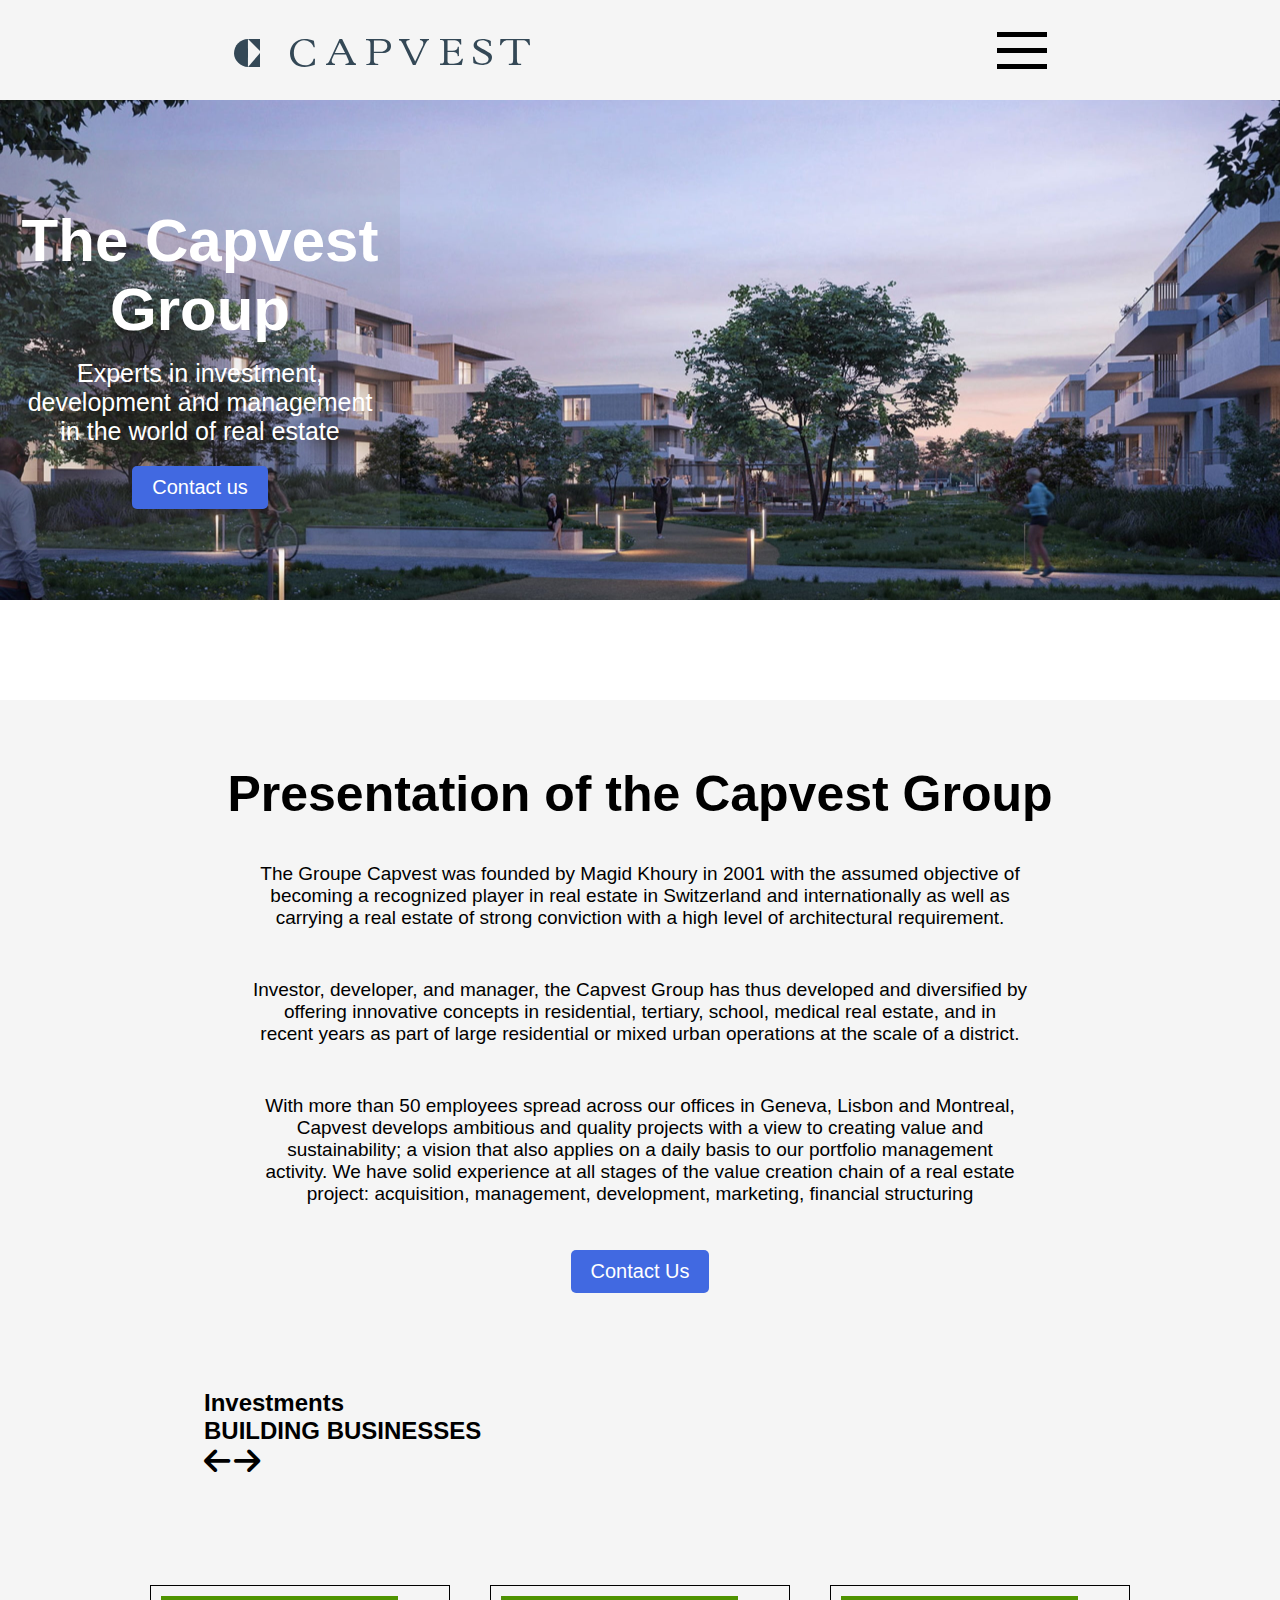
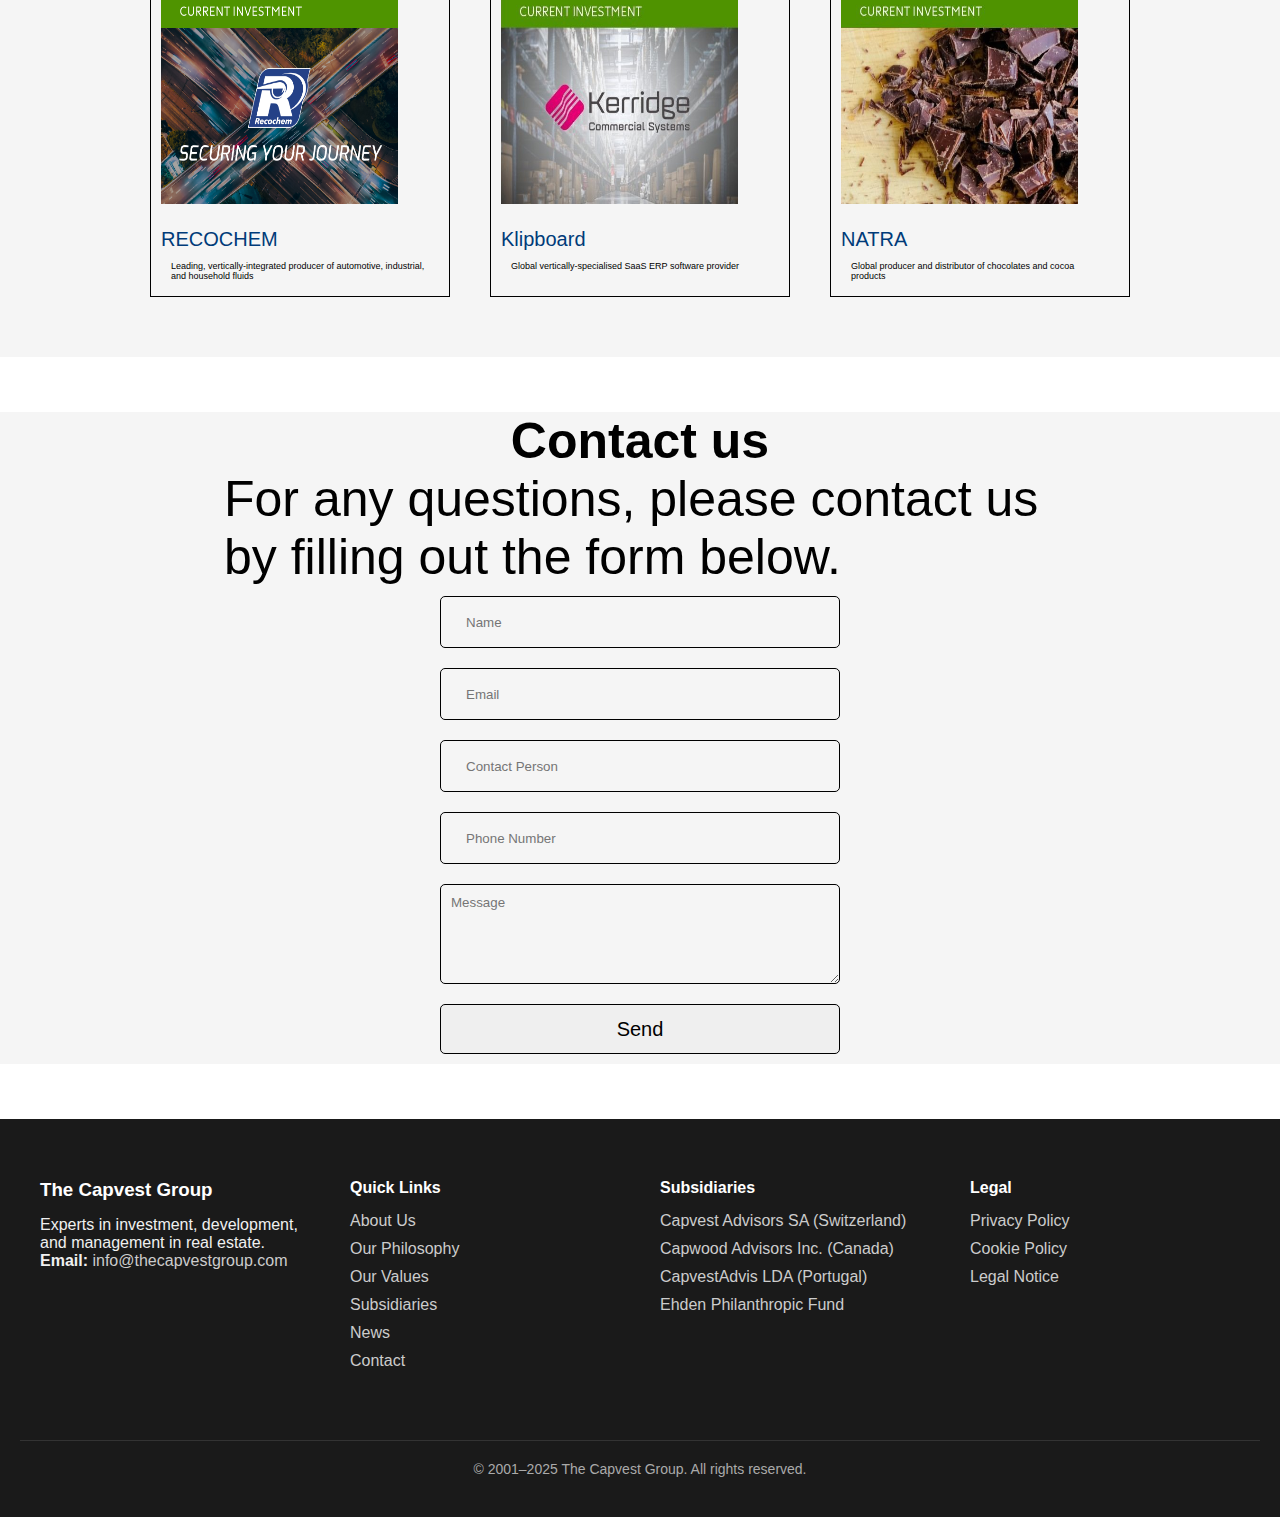
<file: Dhruv Capvest website/index.html>
<!DOCTYPE html>
<html lang="en">
<head>
    <meta charset="UTF-8">
    <meta name="viewport" content="width=device-width, initial-scale=1.0">
    <title>Capvest the corprate site </title>
    <link rel="stylesheet" href="https://cdnjs.cloudflare.com/ajax/libs/font-awesome/6.7.2/css/all.min.css" integrity="sha512-Evv84Mr4kqVGRNSgIGL/F/aIDqQb7xQ2vcrdIwxfjThSH8CSR7PBEakCr51Ck+w+/U6swU2Im1vVX0SVk9ABhg==" crossorigin="anonymous" referrerpolicy="no-referrer" />
    
    <link rel="stylesheet" href="css/style.css">
</head>
<body>
    <header>
        <!-- desktop header start here -->
        <nav>
            <div class="container">
                <ul>
                    <div class="cap">
                 
                        <li><a href="#"><img src="assets/images/cv_footer_logo.svg" alt=""></a></li>
                  
                    </div>
                    
                    <div class="vest">
                    
                         <li><a href="#">The Capvest Group</a></li>
                         <li><a href="#">The subsidaries of the Group</a></li>
                         <li><a href="#">News</a></li>
                         <li><a href="#">Contact</a></li>
                         <li><a href="#"> Farnsica </a></li>
                 
                     </div>
                </ul>
             
            </div>
            
        </nav>
        <!-- desktop header end here -->
        <!-- mobile header start here -->
         <nav>

            <div class="sec-header">

                <div class="mob">
    
                    <ul>
    
                        <div class="innermob">
                            <li><a href="#"><img src="assets/images/cv_footer_logo.svg" alt=""></a></li>
                        </div>
    
                        <div class="inner-mob">
    
                             <div class="line">
                               
                             </div>
    
    
                        </div>
    
                    </ul>
    
                </div>
         </nav>
        <!-- mobile header end here -->
    </header>



    <main>
            <section class="container-banner">
                
                <div class="banner-content">

                    <div class="banner-text">
                        <h1> The Capvest Group</h1>
                        <p>Experts in investment, <br>development and management in the world of real estate</p>

                        <a href="#">Contact us</a>
                        
                    </div>
                </div>

            </section>

            <section class="animation">

                <div class="ani">
                    <div class="mation">
                        <h2 class="A">Invest</h2>
                        <h2 class="B">For</h2>
                        <h2 class="C">Better</h2>
                        <h2 class="D">Future</h2>
                    </div>
                </div>



            </section>


            <section class="presenting-group">
                <div class="group">
                    <div class="inner-group">
                        <h2>Presentation of the Capvest Group</h2>
                        <p>The Groupe Capvest was founded by Magid Khoury in 2001 with the assumed objective of <br> becoming a recognized player in real estate in Switzerland and internationally as well as <br> carrying a real estate of strong conviction with a high level of architectural requirement.</p>

                      

                        <p>Investor, developer, and manager, the Capvest Group has thus developed and diversified by <br> offering innovative concepts in  residential, tertiary, school, medical real estate, and in <br> recent years as part of large residential or mixed urban operations at the scale of a district.</p>

                        <p>With more than 50 employees spread across our offices in Geneva, Lisbon and Montreal,<br> Capvest develops ambitious and quality projects with a view to creating value and <br> sustainability; a vision that also applies on a daily basis to our portfolio management <br> activity. We have solid experience at all stages of the value creation chain of a real estate <br> project: acquisition, management, development, marketing, financial structuring</p>
                        <a href="#">Contact Us</a>
                        
                       
                    </div>

                  
                </div>

            </section>

            <section class="plans">

                <div class="invest">
                    <div class="inner-invest">
                        <div class="deep-invest">
                            <h2>
                                Investments <br>
                                BUILDING BUSINESSES
                            </h2>
                            <ul>
                                <a href="#"><i class="fa-solid fa-arrow-left"></i></a>
                                <a href="#"><i class="fa-solid fa-arrow-right"></i></a>
                            </ul>
                            
                           
                        </div>
                        
                       
                 

                    </div>

                    <div class="invest-box">
                        <div class="copy-first-box">
					
                            <div class="copy-second-inner-box">
                            
                                <div class="copy-third-inner-box">
                                    
                                    <div class="copy-boxes">
                                    
                                        <img src="assets/images/Recochem+-+Current.png"/>
                                        
                                        
                                        <ul>
                                            <li><a href="#">RECOCHEM </a></li>
                                       
                                        </ul>
                                        <p>Leading, vertically-integrated producer of automotive, industrial, and household fluids</p>
                                    </div>
                                    
                                    
                                    
                                    <div class="copy-boxes">
                                    
                                        <img src="assets/images/Kerridge+-+Current.jpg"/>
                                      
                                        <ul>
                                            <li><a href="#">Klipboard</a></li>
                                         
                                          
                                        </ul>
            
                                        <p>Global vertically-specialised SaaS ERP software provider</p>
                                    
                                    </div>
                                    
                                    
                                    
                                    <div class="copy-boxes">
                                    
                                        <img src="assets/images/Natra.jpg"/>
                                        
                                        <ul>
                                            <li><a href="#">NATRA</a></li>
                                            
                                        </ul>
                                        <p>Global producer and distributor of chocolates and cocoa products</p>
                                        


                                    </div>



                            
                        </div>
                    </div>

                </div>
            </section>
            <section class="sub">
                <div class="sub-content"></div>
            </section>
            <section class="contact">
                 <div class="contact-box">
                    <div class="contact-content">
                        <h2>Contact us</h2>
                        <p>For any questions, please contact us by filling out the form below.</p>

                        <div class="form">
                           
                                <input type="text" placeholder="Name" required>
                                <input type="email" placeholder="Email" required>
                                <input type="Text" placeholder="Contact Person" required>
                                <input type="text" placeholder="Phone Number" required>
                                <textarea name="" id="" cols="30" rows="10" placeholder="Message"></textarea>
                                <button type="submit">Send</button>
                            
                        </div>
                       
                    </div>
                 </div>
            </section>
    </main>


    <footer class="footer">
        <div class="footer-container">
          <div class="footer-column">
                    <h3>The Capvest Group</h3>
                    <p>Experts in investment, development, and management in real estate.</p>
                    <p><strong>Email:</strong> <a href="">info@thecapvestgroup.com</a></p>
          </div>
      
          <div class="footer-column">
            <h4>Quick Links</h4>
                <ul>
                    <li><a href="#about">About Us</a></li>
                    <li><a href="#philosophy">Our Philosophy</a></li>
                    <li><a href="#values">Our Values</a></li>
                    <li><a href="#subsidiaries">Subsidiaries</a></li>
                    <li><a href="#news">News</a></li>
                    <li><a href="#contact">Contact</a></li>
                </ul>
          </div>
      
          <div class="footer-column">
            <h4>Subsidiaries</h4>
                <ul>
                    <li><a href="#capvest-advisors">Capvest Advisors SA (Switzerland)</a></li>
                    <li><a href="#capwood-advisors">Capwood Advisors Inc. (Canada)</a></li>
                    <li><a href="#capvestadvis-lda">CapvestAdvis LDA (Portugal)</a></li>
                    <li><a href="#ehden-fund">Ehden Philanthropic Fund</a></li>
                </ul>
          </div>
      
            <div class="footer-column">
                <h4>Legal</h4>
                    <ul>
                        <li><a href="#privacy-policy">Privacy Policy</a></li>
                        <li><a href="#cookie-policy">Cookie Policy</a></li>
                        <li><a href="#legal-notice">Legal Notice</a></li>
                    </ul>
                </div>
         </div>
      
             <div class="footer-bottom">
          <p>© 2001–2025 The Capvest Group. All rights reserved.</p>
               </div>
      </footer>
</body>
</html>
</file>
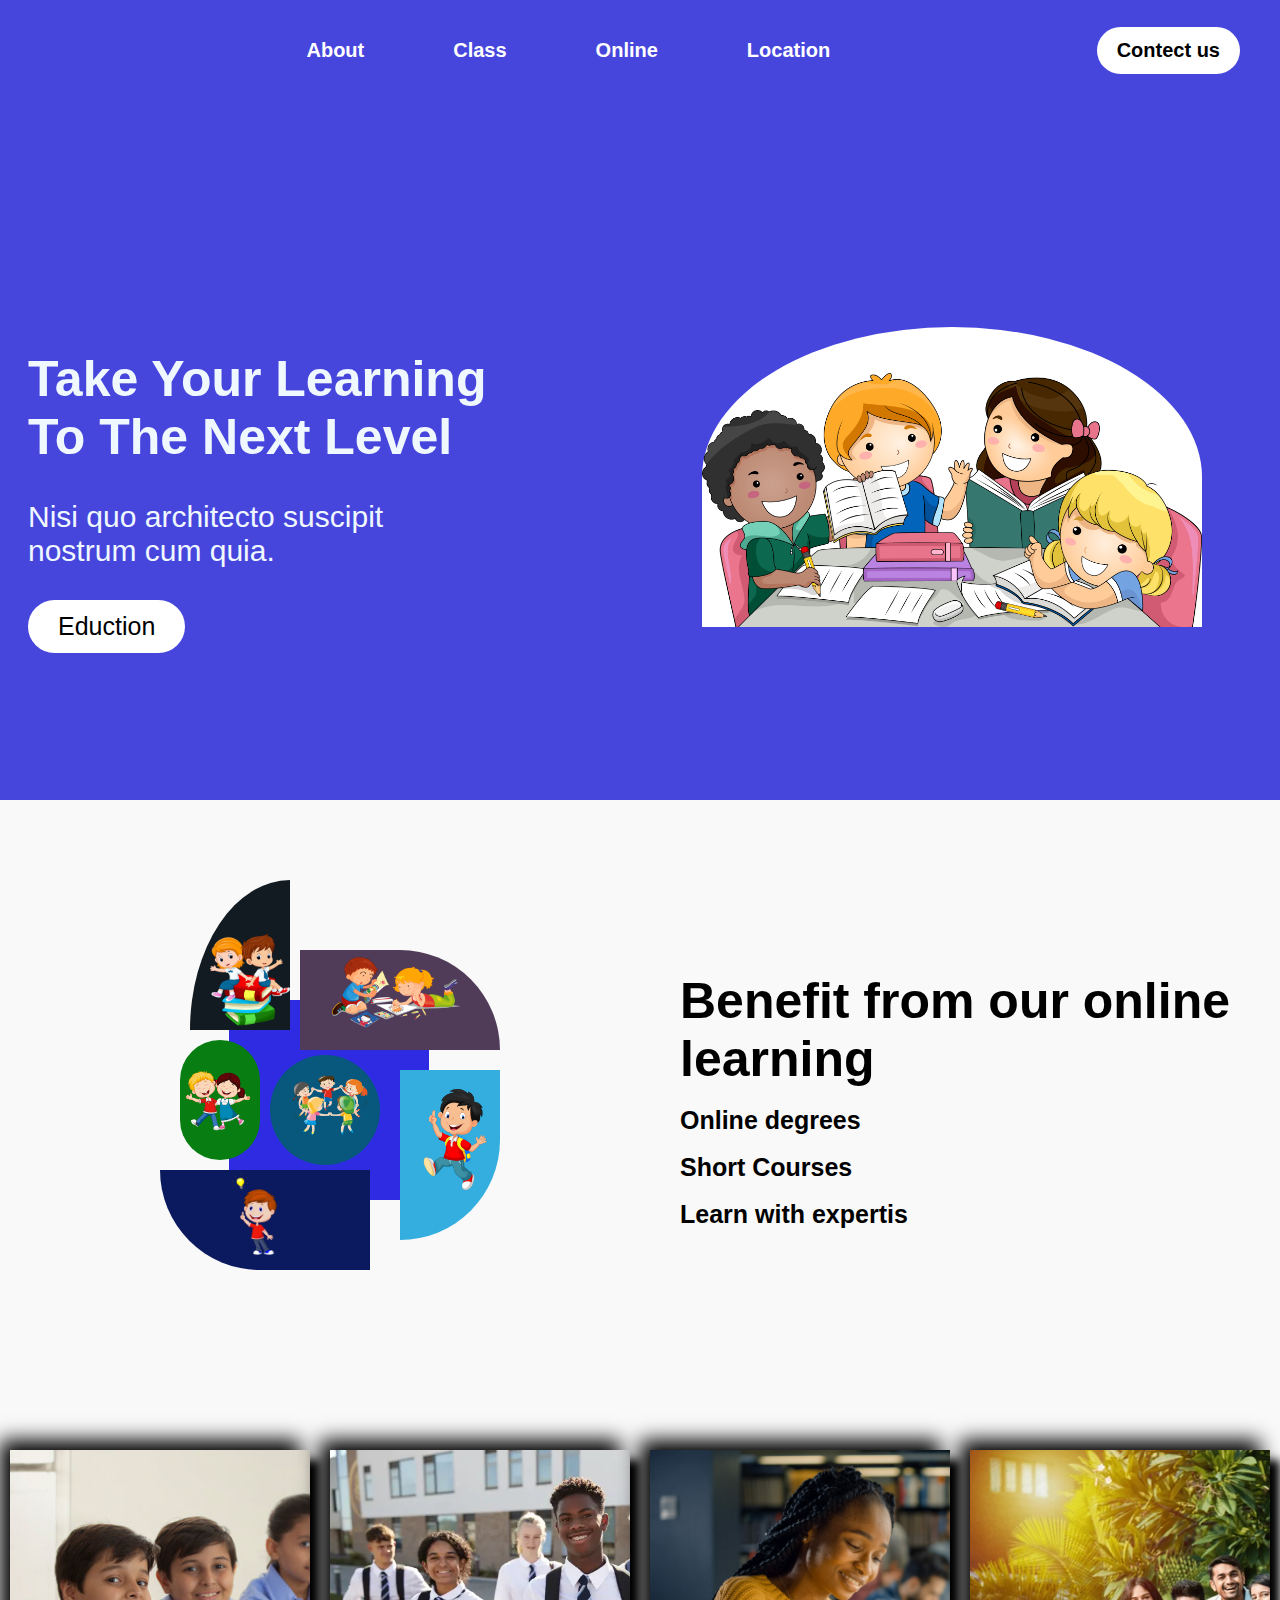
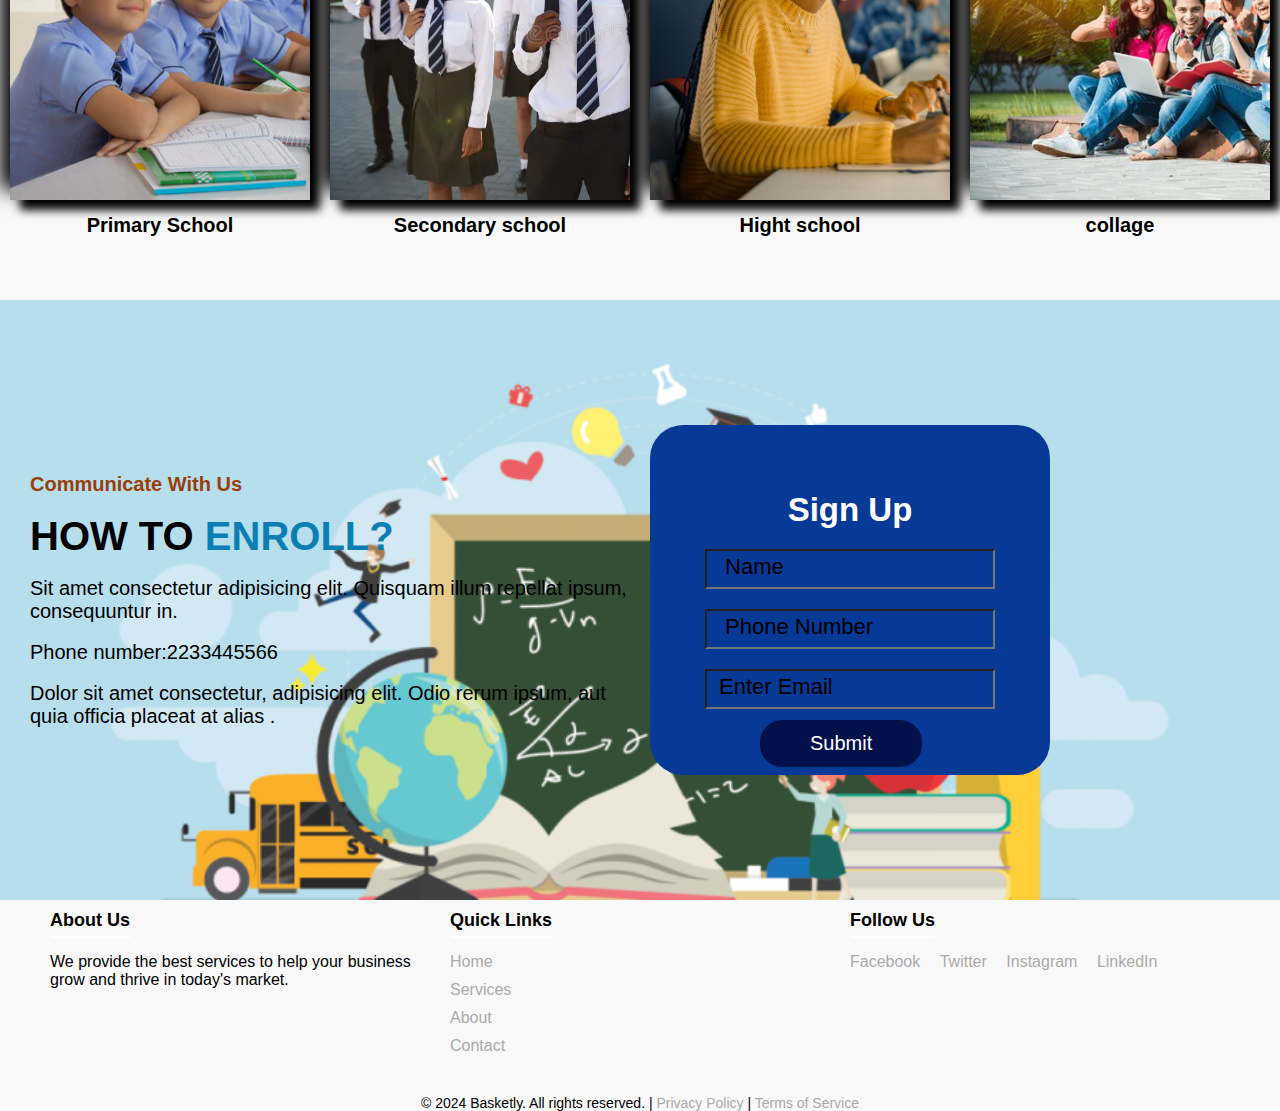
<file: eduction.com/index.html>
<!DOCTYPE html>
<html lang="en">
<head>
    <meta charset="UTF-8">
    <meta name="viewport" content="width=device-width, initial-scale=1.0">
    <title>Document</title>
    <link rel="stylesheet" href="style.css">
    <link rel="stylesheet" href="https://cdnjs.cloudflare.com/ajax/libs/font-awesome/6.6.0/css/all.min.css" integrity="sha512-Kc323vGBEqzTmouAECnVceyQqyqdsSiqLQISBL29aUW4U/M7pSPA/gEUZQqv1cwx4OnYxTxve5UMg5GT6L4JJg==" crossorigin="anonymous" referrerpolicy="no-referrer" />
</head>
<body>

    <div class="main">
        <header>
            <nav>

                <div class="name">
                    <i class="fa-solid fa-book-open-reader"></i>
                </div>
                <div class="name">
                    <ul>
                        <li><a href="#">About</a></li>
                        <li><a href="#">Class</a></li>
                        <li><a href="#">Online</a></li>
                        <li><a href="#">Location</a></li>
                        
                    </ul>
                </div>
                <div class="name">
                    <a class="kk" href="#">Contect us</a>
                </div>

            </nav>
        </header>

        <div class="clo">
            <div class="col">

                <h2>Take Your Learning <br>
                To The Next Level</h2>
                <p> Nisi quo architecto suscipit
                    <br> nostrum cum quia.</p>
                    <a href="">Eduction</a>

            </div>
            <div class="col1">
                
                <img src="pic.png" alt="">
                <div class="col2"></div>
            </div>

        </div>

    </div>

    <main>
        <section>
            <div class="poster">
                <div class="poster1">
                    <div class="div">
                        <div class="card">
                            <div class="card1">
                                <img src="img1.png" alt="">
                                
                            </div>
                            <div class="card2">
                                <img src="img6.png" alt="">
                            </div>
                            <div class="card3">
                                <img src="img2.png" alt="">
                            </div>
                            <div class="card4">
                                <img src="img5.png" alt="">
                            </div>
                            <div class="card5">
                                <img src="img8.png" alt="">
                            </div>
                            <div class="card6">
                                <img src="img4.png" alt="">
                            </div>
                        </div>

                    </div>
                    <div class="div1">
                        <h2>Benefit from our online <br>
                        learning</h2>
                        <br>
                        <h3><i class="fa-solid fa-book-open-reader"></i>Online degrees</h3>
                        <br>
                        <h3><i class="fa-solid fa-book-open-reader"></i>Short Courses</h3>
                        <br>
                        <h3><i class="fa-solid fa-book-open-reader"></i>Learn with expertis</h3>
                    </div>

                </div>
            </div>
        </section>
        <section>
            <div class="kk">
                <div class="kk1">
                    <div class="kk2">
                        <div class="kk3"></div>
                        <div class="kk4">
                            Primary School
                        </div>
                    </div>
                    <div class="kk2">
                        <div class="kk8"></div>
                        <div class="kk5">
                            Secondary school
                        </div>
                    </div>
                    <div class="kk2">
                        <div class="kk9"></div>
                        <div class="kk6">
                            Hight school 
                         
                        </div>
                    </div>
                    <div class="kk2">
                        <div class="kk11"></div>
                        <div class="kk7">
                            collage

                        </div>
                    </div>

                </div>
            </div>
        </section>

      
               
    </main>

    <footer>
        
            <div class="class">

                <div class="class1">

                    <div class="room">
                        <h3>Communicate With Us</h3>
                        <br>
                        <h2>HOW TO <span>ENROLL?</span></h2>
                        <br>
                        <p>  Sit amet consectetur adipisicing elit.
                             Quisquam illum repellat ipsum,
                               consequuntur in.</p>
                             <br>
                             <p>Phone number:2233445566</p>
                             <br>
                             <p>Dolor sit amet consectetur, adipisicing elit.
                                 Odio rerum ipsum, aut quia officia placeat at alias 
                                .</p>
                    </div>
                    <div class="room1">
                        <div class="room2">
                            <h2>Sign Up</h2>
                        <input type="text" placeholder=" Name">
                        <input type="text" placeholder=" Phone Number">
                        <input type="text" placeholder="Enter Email">
                        <a href="">Submit</a>

                        </div>
                        
                    </div>

                </div>

            </div>
            <div class="container">
                <div class="footer-columns">
                    <div class="footer-column">
                        <h4>About Us</h4>
                        <p>We provide the best services to help your business grow and thrive in today's market.</p>
                    </div>
                    <div class="footer-column">
                        <h4>Quick Links</h4>
                        <ul>
                            <li><a href="#">Home</a></li>
                            <li><a href="#">Services</a></li>
                            <li><a href="#">About</a></li>
                            <li><a href="#">Contact</a></li>
                        </ul>
                    </div>
                    <div class="footer-column">
                        <h4>Follow Us</h4>
                        <ul class="social-links">
                            <li><a href="#">Facebook</a></li>
                            <li><a href="#">Twitter</a></li>
                            <li><a href="#">Instagram</a></li>
                            <li><a href="#">LinkedIn</a></li>
                        </ul>
                    </div>
                </div>
                <div class="footer-bottom">
                    <p>© 2024 Basketly. All rights reserved. | <a href="#">Privacy Policy</a> | <a href="#">Terms of Service</a></p>
                </div>
            </div>
        
    </footer>
    
</body>
</html>
</file>
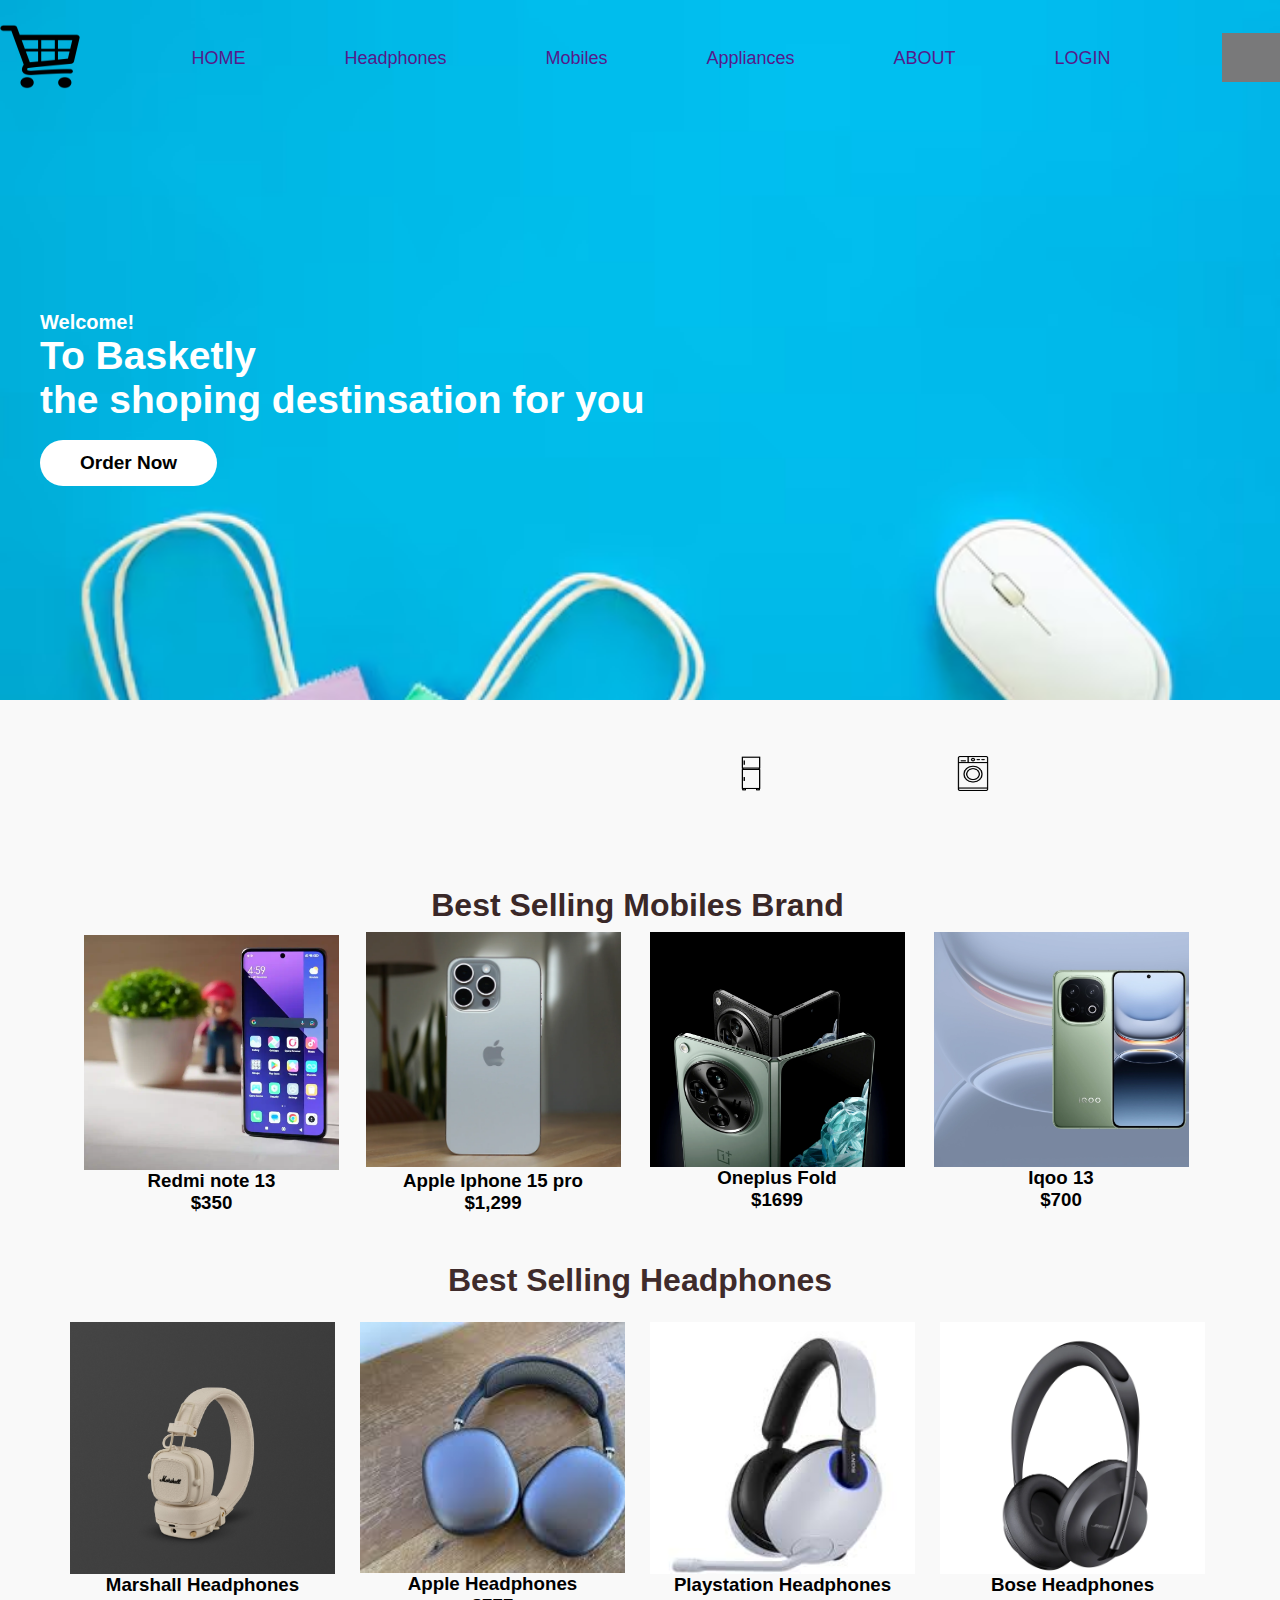
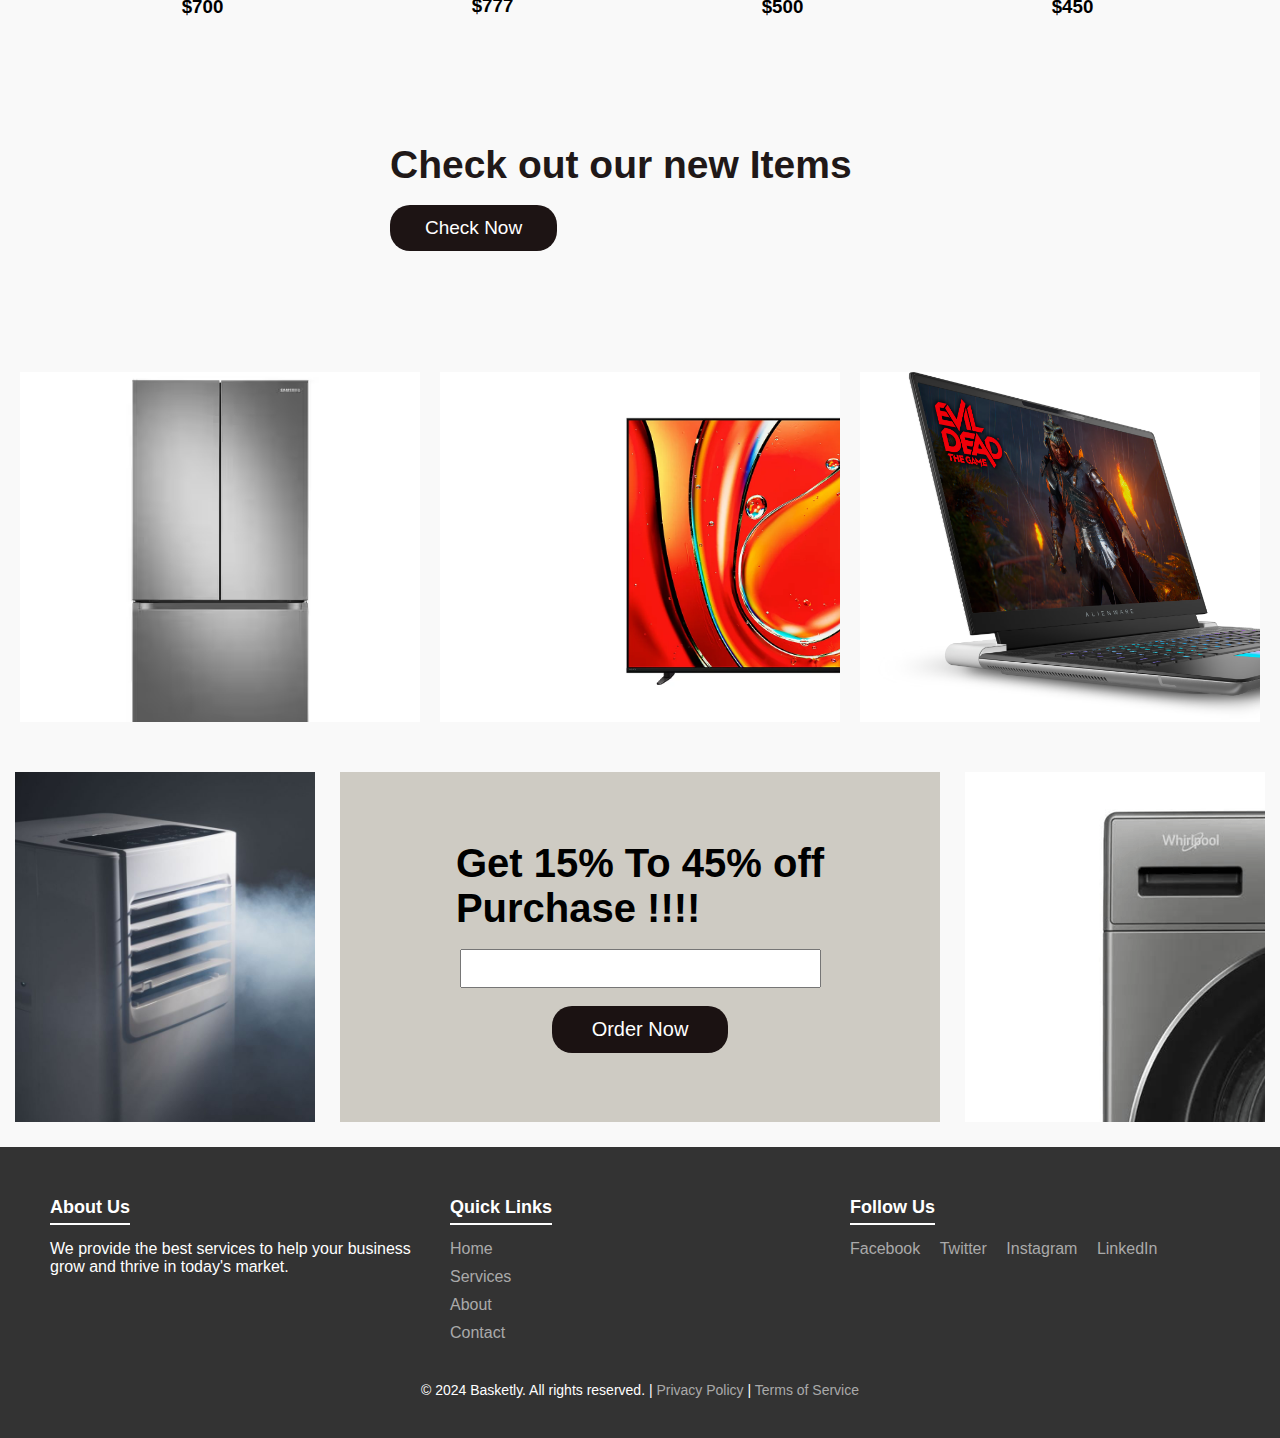
<file: Basketly/intex.html>
<!DOCTYPE html>
<html lang="en">

<head>
    <meta charset="UTF-8">
    <meta name="viewport" content="width=device-width, initial-scale=1.0">
    <title>Document</title>
    <link rel="stylesheet" href="style.css">
    <link rel="stylesheet" href="https://cdnjs.cloudflare.com/ajax/libs/font-awesome/6.6.0/css/all.min.css"
        integrity="sha512-Kc323vGBEqzTmouAECnVceyQqyqdsSiqLQISBL29aUW4U/M7pSPA/gEUZQqv1cwx4OnYxTxve5UMg5GT6L4JJg=="
        crossorigin="anonymous" referrerpolicy="no-referrer" />
</head>

<body>
    <div class="main">
        <header>
            <nav>

                <div class="frist">
                    <img src="basket-cart-icon-27.png" alt="">

                </div>

                <div class="frist">
                    <ul>
                        <li><a href="">HOME</a></li>
                        <li><a href="">Headphones </a></li>
                        <li><a href="">Mobiles</a></li>
                        <li><a href="">Appliances</a></li>
                        <li><a href="">ABOUT</a></li>
                        <li><a href="">LOGIN</a></li>
                    </ul>
                </div>

                <div class="frist">
                    <i class="fa-solid fa-magnifying-glass"></i>

                </div>

            </nav>
        </header>
        <div class="col">
            <div class="cola">
                <h3>Welcome!</h3>
                <h2>To Basketly<br>the shoping destinsation for you </h2>
                <br>
                <a href="#">Order Now</a>


            </div>
        </div>
    </div>

    <main>
        <section>
            <div class="contaner">
                <div class="contraner1">
                    <div class="col">
                        <i class="fa-solid fa-mobile-screen-button"></i>
                    </div>
                    <div class="col">
                       <i class="fa-solid fa-headphones-simple"></i>
                    </div>
                    <div class="col">
                        <img src="fridge.png" alt="" class="e">
                    </div>
                    <div class="col">
                        <img src="wash.png" alt="" class="f">
                    </div>


                </div>
            </div>
        </section>

        <section>
            <div class="COF">
                <div class="COF1">

                    <div class="cof2">
                        <div class="cof14">
                            <h1>Best Selling Mobiles Brand </h1>

                        </div>

                        <div class="cof4">
                            <div class="col">
                                <div class="l1"></div>
                                <div class="lk1">
                                    <h3>Redmi note 13</h3>
                                    <h3>$350</h3>


                                </div>

                            </div>
                            <div class="col1">
                                <div class="l"></div>
                                <div class="lk">
                                    <h3>Apple Iphone 15 pro</h3>
                                    <h3>$1,299</h3>
                                </div>
                            </div>
                            <div class="col2">
                                <div class="l2"></div>
                                <div class="lk2">
                                    <h3>Oneplus Fold</h3>
                                    <h3>$1699</h3>
                                </div>
                            </div>
                            <div class="col3">
                                <div class="l3"></div>
                                <div class="lk3">
                                    <h3>Iqoo 13 </h3>
                                    <h3>$700</h3>
                                </div>
                            </div>

                        </div>
                    </div>


                    <div class="cof3">

                        <div class="cof15">
                            <h1>Best Selling Headphones</h1>

                        </div>

                        <div class="cof6">
                            <div class="row1">
                                <div class="kk"></div>
                                <div class="ll">
                                    <h3>Marshall Headphones</h3>
                                    <h3>$700</h3>
                                </div>
                            </div>
                            <div class="row2">
                                <div class="kk1"></div>
                                <div class="ll1">
                                    <h3>Apple Headphones</h3>
                                    <h3>$777</h3>
                                </div>
                            </div>
                            <div class="row3">
                                <div class="kk2"></div>
                                <div class="ll2">
                                    <h3>Playstation Headphones</h3>
                                    <h3>$500</h3>
                                </div>
                            </div>
                            <div class="row4">
                                <div class="kk3"></div>
                                <div class="ll3">
                                    <h3>Bose Headphones</h3>
                                    <h3>$450</h3>
                                </div>
                            </div>

                        </div>


                    </div>

                </div>
            </div>
        </section>




        <section>

            <div class="post">
                <div class="post1">
                    
                    <div class="col3">
                        <h2>Check out our new
                            Items</h2>
                        <br>
                        <a href="">Check Now</a>

                    </div>
                    
                </div>
            </div>
        </section>

        <section>
            <div class="uk">
                <div class="class">
                    <div class="class1"></div>
                    <div class="class2"></div>
                    <div class="class3"></div>
                </div>
            </div>
        </section>

        <section>

            <div class="postk">
                <div class="post1k">
                    <div class="col2k">

                    </div>
                    <div class="col3k">
                        <h2>   Get 15% To 45%  off </br> Purchase !!!!</h2>
                        <br>

                        <input type="text" placeholder="">
                        <br>
                        <a href="">Order Now</a>

                    </div>
                    <div class="col4k">

                    </div>
                </div>
            </div>
        </section>
        
        <footer class="footer">
            <div class="container">
                <div class="footer-columns">
                    <div class="footer-column">
                        <h4>About Us</h4>
                        <p>We provide the best services to help your business grow and thrive in today's market.</p>
                    </div>
                    <div class="footer-column">
                        <h4>Quick Links</h4>
                        <ul>
                            <li><a href="#">Home</a></li>
                            <li><a href="#">Services</a></li>
                            <li><a href="#">About</a></li>
                            <li><a href="#">Contact</a></li>
                        </ul>
                    </div>
                    <div class="footer-column">
                        <h4>Follow Us</h4>
                        <ul class="social-links">
                            <li><a href="#">Facebook</a></li>
                            <li><a href="#">Twitter</a></li>
                            <li><a href="#">Instagram</a></li>
                            <li><a href="#">LinkedIn</a></li>
                        </ul>
                    </div>
                </div>
                <div class="footer-bottom">
                    <p>© 2024 Basketly. All rights reserved. | <a href="#">Privacy Policy</a> | <a href="#">Terms of Service</a></p>
                </div>
            </div>
        </footer>
    


    </main>

</body>

</html>
</file>
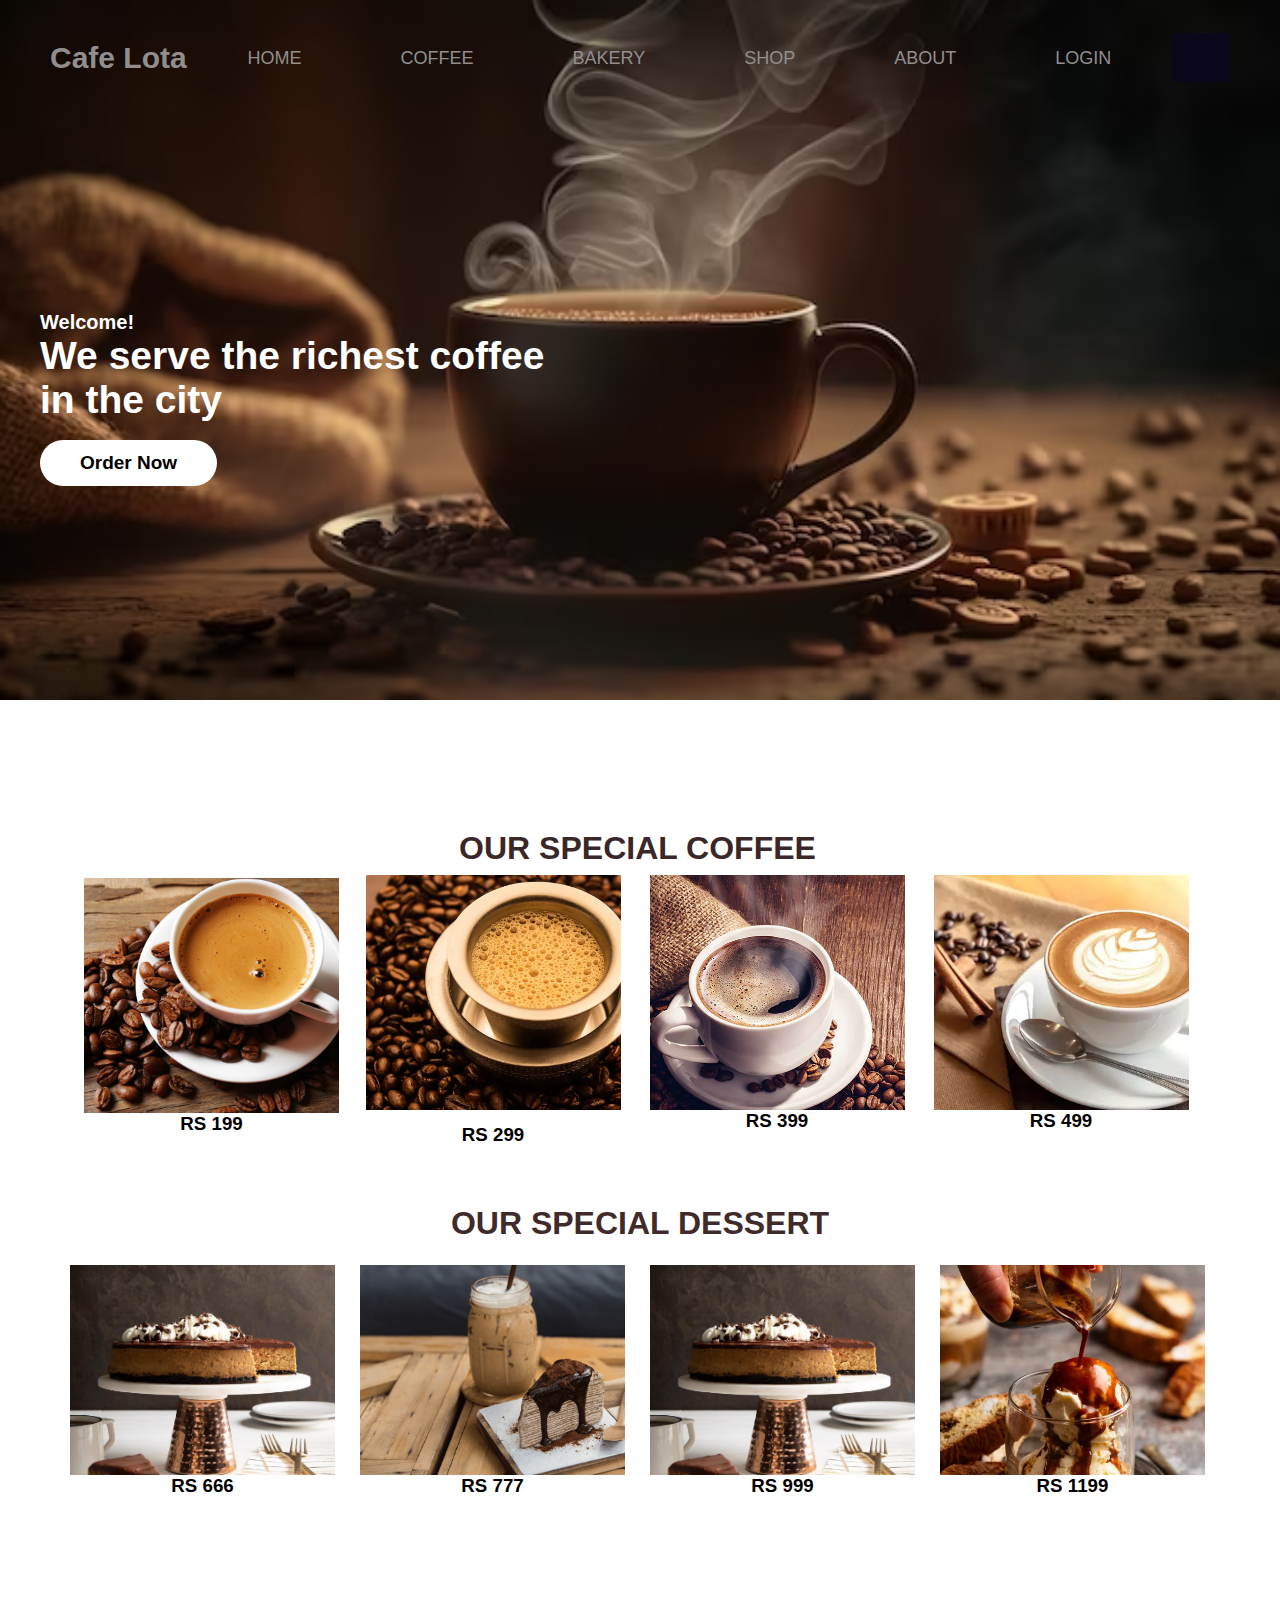
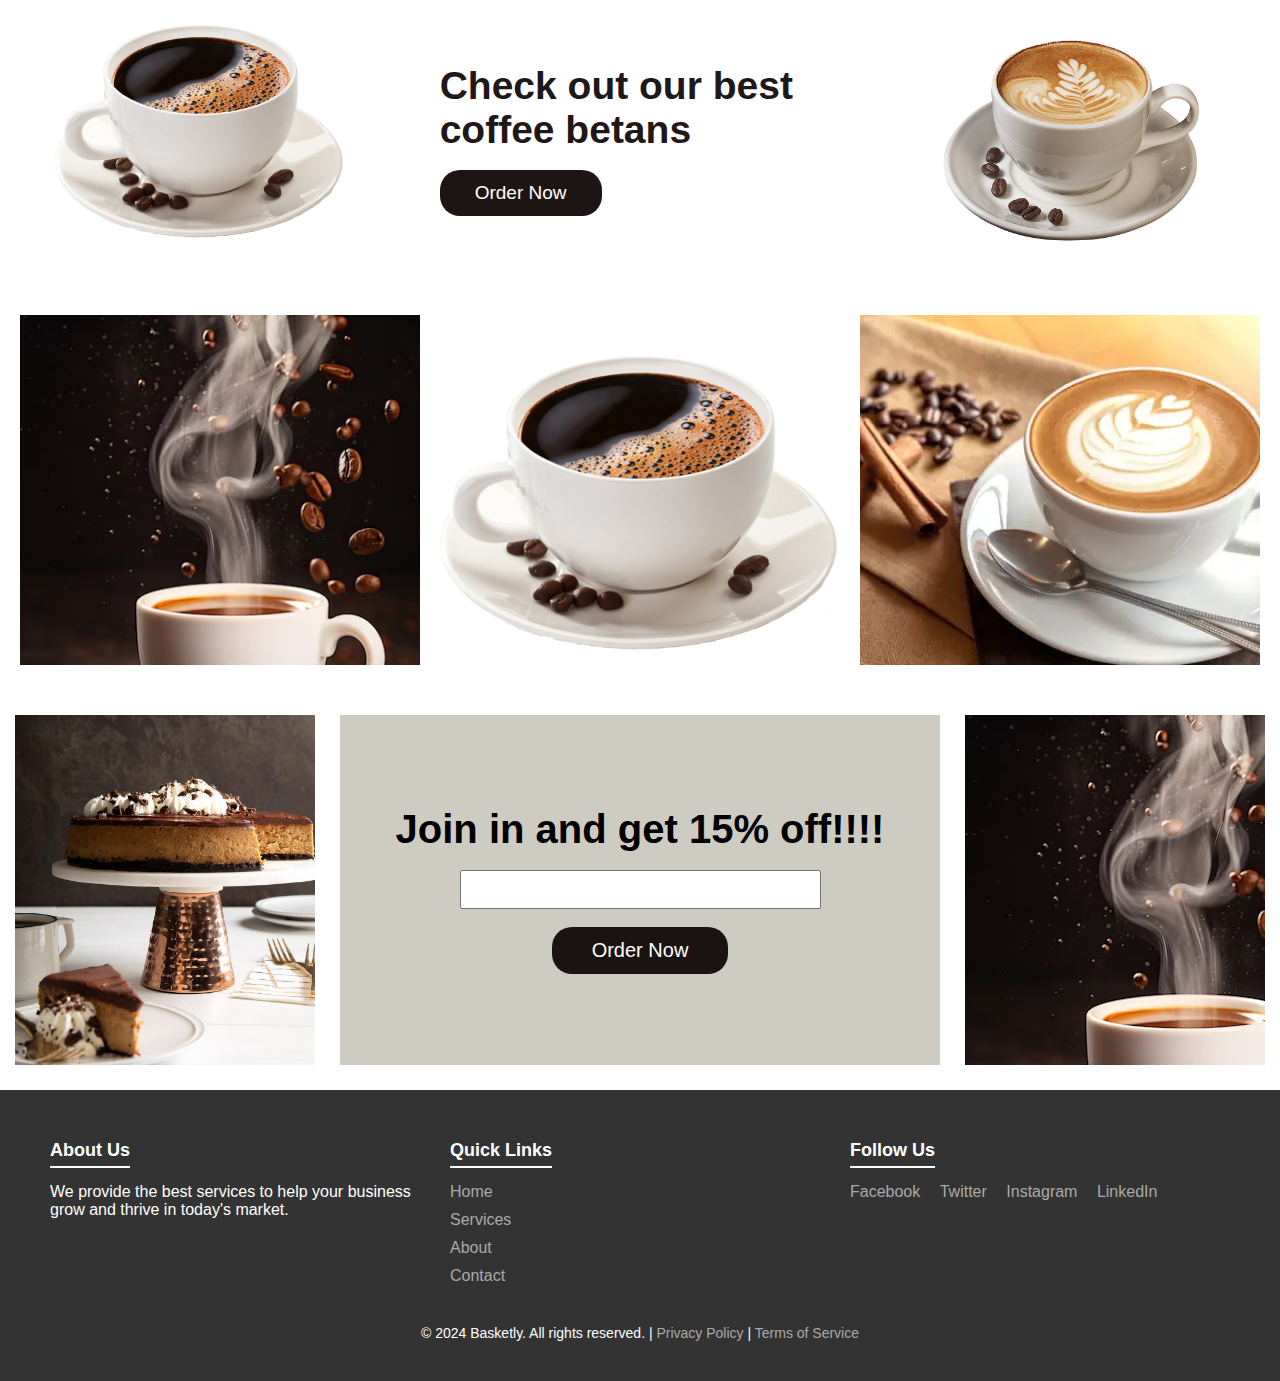
<file: Cafe Lota/intex.html>
<!DOCTYPE html>
<html lang="en">
<head>
    <meta charset="UTF-8">
    <meta name="viewport" content="width=device-width, initial-scale=1.0">
    <title>Document</title>
    <link rel="stylesheet" href="style.css">
    <link rel="stylesheet" href="https://cdnjs.cloudflare.com/ajax/libs/font-awesome/6.6.0/css/all.min.css" integrity="sha512-Kc323vGBEqzTmouAECnVceyQqyqdsSiqLQISBL29aUW4U/M7pSPA/gEUZQqv1cwx4OnYxTxve5UMg5GT6L4JJg==" crossorigin="anonymous" referrerpolicy="no-referrer" />
</head>
<body>
    <div class="main">
        <header>
            <nav>

                <div class="frist">
                    <h2>Cafe Lota</h2>
                </div>

                <div class="frist">
                    <ul>
                        <li><a href="">HOME</a></li>
                        <li><a href="">COFFEE</a></li>
                        <li><a href="">BAKERY</a></li>
                        <li><a href="">SHOP</a></li>
                        <li><a href="">ABOUT</a></li>
                        <li><a href="">LOGIN</a></li>
                    </ul>
                </div>

                <div class="frist">
                    <i class="fa-solid fa-magnifying-glass"></i>
                    
                </div>
                
            </nav>
        </header>
        <div class="col">
            <div class="cola">
                <h3>Welcome!</h3>
                <h2>We serve the richest coffee <br> in the city</h2>
                <br>
                <a href="#">Order Now</a>
                

            </div>
        </div>
    </div>

    <main>
        <section>
            <div class="contaner">
                <div class="contraner1">
                    <div class="col">
                        <i class="fa-solid fa-mug-hot"></i>
                    </div>
                    <div class="col">
                        <i class="fa-solid fa-champagne-glasses"></i>
                    </div>
                    <div class="col">
                        <i class="fa-solid fa-fire-burner"></i>
                    </div>
                    <div class="col">
                        <i class="fa-solid fa-pizza-slice"></i>
                    </div>
                    

                </div>
            </div>
        </section>

        <section>
            <div class="COF">
                <div class="COF1">

                    <div class="cof2">
                        <div class="cof14">
                            <h1>OUR SPECIAL COFFEE</h1>
                            
                        </div>
                        
                        <div class="cof4">
                            <div class="col">
                                <div class="l1"></div>
                                <div class="lk1">
                                    <h3>RS 199</h3>
                                    
                                    
                                </div>

                            </div>
                            <div class="col1">
                                <div class="l"></div>
                                <div class="lk">
                                    <h3>RS 299</h3>
                                </div>
                            </div>
                            <div class="col2">
                                <div class="l2"></div>
                                <div class="lk2">
                                    <h3>RS 399</h3>
                                </div>
                            </div>
                            <div class="col3">
                                <div class="l3"></div>
                                <div class="lk3">
                                    <h3>RS 499</h3>
                                </div>
                            </div>

                        </div>
                    </div>

                    
                    <div class="cof3">

                        <div class="cof15">
                            <h1>OUR SPECIAL DESSERT</h1>
                            
                        </div>
                        
                        <div class="cof6">
                            <div class="row1">
                                <div class="kk"></div>
                                <div class="ll">
                                    <h3>RS 666</h3>
                                </div>
                            </div>
                            <div class="row2">
                                <div class="kk1"></div>
                                <div class="ll1">
                                    <h3>RS 777</h3>
                                </div>
                            </div>
                            <div class="row3">
                                <div class="kk2"></div>
                                <div class="ll2">
                                    <h3>RS 999</h3>
                                </div>
                            </div>
                            <div class="row4">
                                <div class="kk3"></div>
                                <div class="ll3">
                                    <h3>RS 1199</h3>
                                </div>
                            </div>

                        </div>

                        
                    </div>

                </div>
            </div>
        </section>




        <section>
            
            <div class="post">
                <div class="post1">
                    <div class="col2">
                        <img src="img3.png" alt="">
                    </div>
                    <div class="col3">
                        <h2>Check out our best 
                        coffee betans</h2>
                        <br>
                        <a href="">Order Now</a>

                    </div>
                    <div class="col4">
                        <img src="img1.png" alt="">
                    </div>
                </div>
            </div>
        </section>

        <section>
            <div class="uk">
                <div class="class">
                    <div class="class1"></div>
                    <div class="class2"></div>
                    <div class="class3"></div>
                </div>
            </div>
        </section>

        <section>
            
            <div class="postk">
                <div class="post1k">
                    <div class="col2k">
                        
                    </div>
                    <div class="col3k">
                        <h2>Join in and get 15% off!!!!</h2>
                        <br>

                        <input type="text" placeholder="">
                        <br>
                        <a href="">Order Now</a>

                    </div>
                    <div class="col4k">
                       
                    </div>
                </div>
            </div>
        </section>
      <footer class="footer">
            <div class="container">
                <div class="footer-columns">
                    <div class="footer-column">
                        <h4>About Us</h4>
                        <p>We provide the best services to help your business grow and thrive in today's market.</p>
                    </div>
                    <div class="footer-column">
                        <h4>Quick Links</h4>
                        <ul>
                            <li><a href="#">Home</a></li>
                            <li><a href="#">Services</a></li>
                            <li><a href="#">About</a></li>
                            <li><a href="#">Contact</a></li>
                        </ul>
                    </div>
                    <div class="footer-column">
                        <h4>Follow Us</h4>
                        <ul class="social-links">
                            <li><a href="#">Facebook</a></li>
                            <li><a href="#">Twitter</a></li>
                            <li><a href="#">Instagram</a></li>
                            <li><a href="#">LinkedIn</a></li>
                        </ul>
                    </div>
                </div>
                <div class="footer-bottom">
                    <p>© 2024 Basketly. All rights reserved. | <a href="#">Privacy Policy</a> | <a href="#">Terms of Service</a></p>
                </div>
            </div>
        </footer>


    </main>
    
</body>
</html>
</file>
<file: Dhruv Capvest website/css/style.css>
*{
    margin: 0;
    padding: 0;
    box-sizing: border-box;
    text-decoration: none;
    list-style: none;
    font-family: sans-serif;
}

header{
    height: 100px;
    max-width: 1920px;
    margin: 0 auto;
}

/* desktop header css starts here */


header .container{
    height: 100px;
    max-width: 1920px;
    margin: 0 auto;
    /* border: 2px solid black; */
    background-color: whitesmoke;
    display: block;
}

header nav .container ul{
    height: 100%;
    width: 100%;
    display: flex;
    justify-content: space-evenly;
    align-items: center;
    padding: 0 30px;

}

header nav .container ul .cap{
    height: 100%;
    width: 100%; 
    display: flex;
    justify-content: space-evenly;
    align-items: center;
}

header nav .container ul .vest{
   height: 100%;
   width: 100%; 

    display: flex;
    justify-content: space-evenly;
    align-items: center;
    
    
}
header nav .container ul .vest a{
    font-size: 20px;
    color: black;
    padding: 10px 20px;
}

/* Desktop header css ends here  */

/* mobile header css starts here */

.sec-header{
    height: 100px;
    width: 100%;
    background-color: whitesmoke;
    display: none;
    /* border: 1px solid black; */
}

.sec-header .mob{
    height: 100%;
    max-width: 1920px;
  
    margin: 0 auto;
    /* border: 1px solid black; */
}

.sec-header .mob ul{
    height: 100%;
    width: 100%;
    display: flex;
    align-items: center;
    justify-content: space-around;
    font-size: 50px;
}


.sec-header .inner-mob{
    height: 40px;
    width: 50px;
    /* border: 2px solid black; */
    position: relative;
}


.sec-header .mob .inner-mob .line{
    height: 5px;
    width: 100%;
    background-color: black;
    position: absolute;
    top: 45%;
    transition: 0.5s;
}


.sec-header .mob .inner-mob .line::before{
    content: "";
    height: 5px;
    width: 100%;
    background-color: black;
    position: absolute;
    top:-16px;
    transition: 0.5s;
}


.sec-header .mob .inner-mob .line::after{
    content: "";
    height: 5px;
    width: 100%;
    background-color: black;
    position: absolute;
    top:16px;
    transition: 0.5s;
}




.sec-header .mob .inner-mob:hover .line{
    transform: rotate(45deg);
    
}


.sec-header .mob .inner-mob:hover .line::before{
    width: 0%;
}

.sec-header .mob .inner-mob:hover .line::after{
    transform: rotate(90deg);
    top:0px;
}   



/* Mobile css ends here */


/* main section css starts here */

.container-banner{
    height: 800px;
    width: 100%;
    background-image: url(../assets/images/devlop.webp);
    background-size: cover;
    background-position: 30% 80%;
    
}

.container-banner .banner-content{
    height: 100%;
    width: 100%;
    /* border: 5px solid royalblue; */
    position: relative;
}

.container-banner .banner-content .banner-text{
    height:400px;
    width: 800px;
    background-color: rgba(150, 149, 149, 0.137);
    position: absolute;
    top:calc(50% - 200px);
    left: calc(50% - 400px);
    display: flex;
    justify-content: center;
    align-items: center;
    text-align: center;
    flex-direction: column;
    font-size: 30px;
}

.container-banner .banner-content .banner-text h1{
    font-size:60px;
    color: white;
    padding: 15px;
    
}

.container-banner .banner-content .banner-text p{
    font-size: 25px;
    color: white;
    padding: 0 15px;
}


.container-banner .banner-content .banner-text a{
    font-size: 20px;
    color: white;
    padding: 10px 20px;
    background-color: royalblue;
    border-radius: 5px;
    margin-top: 20px;
    transition: 0.5s;
} 

.container-banner .banner-content .banner-text a:hover{
    background-color: white;
    color: black;
    transform: scale(1.1);
    transition: 0.5s;
}
/* animation css start here */


.animation{
    height: 100px;
    max-width: 1920px;
    /* border: 2px solid black; */
    margin: 0 auto;
    display: block;
}

.animation .ani{
    height: 100%;
    width: 100%;

}
.animation .ani .mation{
    height: 100%;
    width: 100%;
    /* border: 4px solid red; */
    position: relative;
    overflow: hidden;

}
.animation .ani .mation h2{
    font-size: 70px;
}
.animation .ani .mation .A{

    font-family: 'Franklin Gothic Medium', 'Arial Narrow', Arial, sans-serif;
    text-transform: uppercase;
    letter-spacing: 20px;
    padding: 0 50px;
    position: absolute;
    top:0;
    left:100%;

    animation-name:A ;
    animation-timing-function: linear;
    animation-iteration-count: infinite;
    animation-fill-mode: forwards;
    animation-duration: 6s;
}

.animation .ani .mation .B{
    font-size:70px;
    font-family: 'Franklin Gothic Medium', 'Arial Narrow', Arial, sans-serif;
    text-transform: uppercase;
    letter-spacing: 20px;
    padding: 0 50px;
    position: absolute;
    top:0;
    left:100%;

    animation-name:A ;
    animation-timing-function: linear;
    animation-iteration-count: infinite;
    animation-fill-mode: forwards;
    animation-delay: 0.9s;
    animation-duration: 6s;
}
@keyframes A{
    0%{
        left:100%;
    }
  
    100%{
        left:-100%;
    }
}
.animation .ani .mation .B{
    font-size:70px;
    font-family: 'Franklin Gothic Medium', 'Arial Narrow', Arial, sans-serif;
    text-transform: uppercase;
    letter-spacing: 20px;
    padding: 0 50px;
    position: absolute;
    top:0;
    left:100%;

    animation-name:b;
    animation-timing-function: linear;
    animation-iteration-count: infinite;
    animation-fill-mode: forwards;
    animation-duration: 6s;
    animation-delay: 0.8s;
}
@keyframes b{
    0%{
        left:100%;
    }
  
    100%{
        left:-100%;
    }
}

.animation .ani .mation .C{
    font-size:70px;
    font-family: 'Franklin Gothic Medium', 'Arial Narrow', Arial, sans-serif;
    text-transform: uppercase;
    letter-spacing: 20px;
    padding: 0 50px;
    position: absolute;
    top:0;
    left:100%;

    animation-name:C ;
    animation-timing-function: linear;
    animation-iteration-count: infinite;
    animation-fill-mode: forwards;
    animation-duration: 6s;
    animation-delay:1.3s;
}
@keyframes C{
    0%{
        left:100%;
    }
  
    100%{
        left:-100%;
    }
}

.animation .ani .mation .D{
    font-size:70px;
    font-family: 'Franklin Gothic Medium', 'Arial Narrow', Arial, sans-serif;
    text-transform: uppercase;
    letter-spacing: 20px;
    padding: 0 50px;
    position: absolute;
    top:0;
    left:100%;

    animation-name: D;
    animation-timing-function: linear;
    animation-iteration-count: infinite;
    animation-fill-mode: forwards;
    animation-duration: 6s;
    animation-delay: 2.3s;
}
@keyframes D{
    0%{
        left:100%;
    }
  
    100%{
        left:-100%;
    }
}




/* presenting group css starts here */

.presenting-group{
  
    width: 100%;
    background-color: whitesmoke;
    margin: 0 auto;
    
}
.presenting-group .group  .inner-group{
    height: 100%;
    width: 100%;
    display: flex;
    justify-content: center;
    align-items: center;
    flex-direction: column;
    padding: 50px 0;
    
}
.presenting-group .group .inner-group h2{
    font-size: 50px;
    padding: 15px 0;
    text-align: center;

}
.presenting-group .group .inner-group p{
    font-size: 19px;
    text-align: center;
    /* row-gap: 50px; */
    padding: 25px 0;
   
}
.presenting-group .group .inner-group a{
    font-size: 20px;
    color: white;
    padding: 10px 20px;
    background-color: royalblue;
    border-radius: 5px;
    margin-top: 20px;
    transition: 0.5s;
}
.presenting-group .group .inner-group a:hover{
    background-color: rgb(194, 156, 156);
    color: black;
    transform: scale(1.1);
    transition: 0.5s;
}

/* plans css starts here */

.plans{
    height: auto;
   width: 100%;
    background-color: whitesmoke;
    margin: 0 auto;
    
}
.invest .inner-invest{
    height: 100%;
    max-width: 1920px;
    margin: 0 auto;
    padding: 46px 0;
    /* border: 2px solid black; */
}
.invest .inner-invest .deep-invest{
    height: 100%;
    max-width: 1920px;
    margin: 0 204px;
    display: flex;
    justify-content: center;
 
    flex-direction: column;
}
.invest .inner-invest .deep-invest a{
    font-size: 30px;
    color: black;
}
.invest .inner-invest .deep-invest a:hover{
    color: rgb(0, 59, 121);
    transform: scale(1.1) ;
    transition: .5s;
}

.copy-first-box{
	height:auto;
	width:100%;
	
}

.copy-first-box .copy-second-inner-box{
	height:auto;
	max-width:1920px;
    padding: 16px 150px;
	margin:0 auto;
    
}

.copy-first-box .copy-second-inner-box .copy-third-inner-box{
	height: 400px;
    max-width:1920px;
	display:flex;
    flex-wrap: nowrap;
    justify-content: center;
    align-items: center;
	column-gap:40px;
	
}

.copy-first-box .copy-second-inner-box .copy-third-inner-box img {
    height: 325px;
    width: 415px;
    /* border-radius: 0 41px 0 41px; */
    padding: 10px;
}

.copy-first-box .copy-second-inner-box .copy-third-inner-box .copy-boxes {
    height: 480px;
    width: 433px;
    border: 0.5px  solid black;

}


.copy-first-box .copy-second-inner-box .copy-third-inner-box .copy-boxes ul{
	display:flex;
	padding:3px;
	font-size:20px;
	column-gap:100px;
	padding:10px;
}

.copy-first-box .copy-second-inner-box .copy-third-inner-box .copy-boxes ul .copy-btn{
	border: 2px solid rgb(0, 59, 121);
    border-radius: 10px;
    padding: 5px 18px;
}


.copy-boxes p{
    padding: 0px 20px;
    font-size: 12px;
}

.copy-first-box .copy-second-inner-box .copy-third-inner-box .copy-boxes ul li a{
	color: rgb(0, 59, 121);
}
.copy-first-box .copy-second-inner-box .copy-third-inner-box .copy-boxes ul li a:hover{
    color: black;
    transform: scale(1.1) ;
    transition: .5s;
}


.copy-first-box .copy-second-inner-box .copy-third-inner-box .copy-boxes:hover{
    transform: scale(1.1) ;
    transition: .5s;
    box-shadow: 0px 4px 13px 8px rgba(0, 0, 0, 0.25);
}

/* contact css starts here */
.contact{
    height: auto;
    width: 100%;
    background-color: whitesmoke;
    margin: 0 auto;
    
}
.contact .contact-box{
    height: auto;
    max-width: 1920px;
    margin: 0 auto;
    /* border: 2px solid black; */
}

.contact .contact-box .contact-content{
    height: auto;
    max-width: 1920px;
    margin: 55px 204px;
    padding: 60px auto;
    display: flex;
    justify-content: center;
    align-items: center;
    flex-direction: column;
}
.contact .contact-box .contact-content .form{
    height: 100%;
    max-width: 1920px;
    display: flex;
    justify-content: center;
    align-items: center;
    flex-direction: column;
}

.contact .contact-box .contact-content h2{
    font-size: 50px;
    color: black;
    padding: 0 20px;
}
.contact .contact-box .contact-content p{
    font-size: 50px;
    color: black;
    padding: 0 20px;
}

.contact .contact-box .contact-content .form input{
    height: 50px;
    width: 400px;
    border: 1px solid black;
    border-radius: 5px;
    background-color: whitesmoke;
    padding: 25px;
    margin: 10px 0;
    column-gap: 20px;
}
.contact .contact-box .contact-content .form textarea{
    height: 100px;
    width: 400px;
    border: 1px solid black;
    border-radius: 5px;
    background-color: whitesmoke;
    padding: 10px;
    margin: 10px 0;
}
.contact .contact-box .contact-content .form button{
    height: 50px;
    width: 400px;
    border: 1px solid black;
    border-radius: 5px;
    padding: 10px;
    margin: 10px 0;
    font-size: 20px;
    cursor: pointer;
}
.contact .contact-box .contact-content .form button:hover{
    background-color: rgb(0, 59, 121);
    color: white;
    transform: scale(1.1) ;
    transition: .5s;
}
/* footer css starts here */
.footer {
    height: auto;
    max-width: 1920px;
    margin: 0 auto;
    background-color: #1a1a1a;
    color: #f0f0f0;
    padding: 40px 20px;
    font-family: 'Helvetica Neue', sans-serif;
  }
  
  .footer-container {
    display: flex;
    flex-wrap: wrap;
    justify-content: space-between;
    max-width: 1920px;
    margin: 0 auto;
  }
  
  .footer-column {
    flex: 1 1 220px;
    margin: 20px;
  }
  
  .footer-column h3,
  .footer-column h4 {
    color: #ffffff;
    margin-bottom: 15px;
  }
  
  .footer-column ul {
    list-style: none;
    padding: 0;
  }
  
  .footer-column ul li {
    margin-bottom: 10px;
  }
  
  .footer-column a {
    color: #cccccc;
    text-decoration: none;
    transition: color 0.3s;
  }
  
  .footer-column a:hover {
    color: #ffffff;
  }
  
  .footer-bottom {
    text-align: center;
    padding-top: 20px;
    border-top: 1px solid #333333;
    margin-top: 40px;
    font-size: 14px;
    color: #aaaaaa;
  }
  
 
  


/*  media query starts here */

@media (max-width:1678px){
    
    .copy-first-box .copy-second-inner-box .copy-third-inner-box .copy-boxes {
        height: 341px;
        width: 376px;
        border: 0.5px solid black;
    }
    .copy-first-box .copy-second-inner-box .copy-third-inner-box img {
        height: 248px;
        width: 374px;
        padding: 10px;
    }
}


@media(max-width:1590px){
    header nav .container ul .vest a{
        font-size: 15px;
        padding: 5px 10px;
    }

    .animation .ani .mation h2{
        font-size: 70px;
    }
}
@media  (max-width: 1280px) {
    header .container{
        display: none;
    }
    
    .sec-header {
        display: block;
    }


    .container-banner{
        height: 500px;
        width: 100%;
        background-image: url(../assets/images/groupe-capvest-hero-scaled.jpg);
    }

    
    
    .container-banner .banner-content .banner-text{
        height:400px;
        width: 400px;
        left: 0%;
        top:calc(50% - 200px);
        
    }
    
}

@media (max-width: 1280px){

 
    
    .copy-first-box .copy-second-inner-box .copy-third-inner-box .copy-boxes {
        height: 312px;
        width: 307px;
        border: 0.5px solid black;
    }
    .copy-first-box .copy-second-inner-box .copy-third-inner-box img {
        height: 228px;
        width: 257px;
        padding: 10px;
    }
    .copy-boxes p {
        padding: 0px 20px;
        font-size: 9px;
    }
        .animation .ani .mation .B{
        
            animation-delay: 1s;
            animation-duration: 6s;
        }
        .animation .ani .mation .C{
    
            animation-delay:1.5s;
        }
        .animation .ani .mation .D{
            animation-delay: 2.5s;
        }
        .animation .ani .mation h2 .A{
            font-size: 50px;
        }
        .animation .ani .mation h2 .B{
            font-size: 50px;
        }
        .animation .ani .mation h2 .C{
            font-size: 50px;
        }
        .animation .ani .mation h2 .D{
            font-size: 50px;
        }
}

@media(max-width:1080px){
    .animation .ani .mation .B{
        
        animation-delay: 1s;
        animation-duration: 6s;
    }
    .animation .ani .mation .C{

        animation-delay:1.5s;
    }
    .animation .ani .mation .D{
        animation-delay: 2.5s;
    }
    .animation .ani .mation h2 .A{
        font-size: 45px;
    }
    .animation .ani .mation h2 .B{
        font-size: 45px;
    }
    .animation .ani .mation h2 .C{
        font-size: 45px;
    }
    .animation .ani .mation h2 .D{
        font-size: 45px;
    }
}
@media (max-width:980px){
    .animation .ani .mation .B{
        
        animation-delay: 1.5s;
        animation-duration: 6s;
    }
    .animation .ani .mation .C{

        animation-delay:2.3s;
    }
    .animation .ani .mation .D{
        animation-delay: 3.5s;
    }
    .animation .ani .mation h2 .A{
        font-size: 35px;
    }
    .animation .ani .mation h2 .B{
        font-size: 35px;
    }
    .animation .ani .mation h2 .C{
        font-size: 35px;
    }
    .animation .ani .mation h2 .D{
        font-size: 35px;
    }
}
@media (max-width: 880px) {

    .container-banner{
        height: 400px;
        width: 100%;
        
    }
    .container-banner .banner-content .banner-text{
        height:300px;
        width: 100%;
        left: 0%;
        top:calc(50% - 150px);
        
    }
    .animation {
        display: none;
    }

    .presenting-group .group  .inner-group h2{
        font-size: 40px;
        padding: 15px 0;
  
       
    }
    .presenting-group .group  .inner-group p{
        font-size: 15px;
        text-align: center;
        /* row-gap: 50px; */
        padding: 15px 0;
    }
    .copy-first-box .copy-second-inner-box .copy-third-inner-box{
        height: 400px;
        max-width:1920px;
        display:flex;
     
        justify-content: center;
        align-items: center;
        column-gap:40px;
        
    }

    .copy-first-box .copy-second-inner-box .copy-third-inner-box .copy-boxes {
        height: 259px;
        width: 231px;
        border: 0.5px solid black;
    }
    .copy-first-box .copy-second-inner-box .copy-third-inner-box img {
        height: 186px;
        width: 216px;
        padding: 10px;
    }
    .copy-boxes p {
        padding: 0px 20px;
        font-size: 9px;
    }
}
@media (max-width: 768px) {
    .footer-container {
      flex-direction: column;
      align-items: center;
    }
  
    .footer-column {
      margin: 20px 0;
      text-align: center;
    }
  }


@media (max-width: 680px) {
    .container-banner{
        height: 300px;
        width: 100%;
        
    }
    .container-banner .banner-content .banner-text{
        height:200px;
        width: 100%;
        left: 0%;
        top:calc(50% - 100px);
        
    }
    .container-banner .banner-content .banner-text h1{
        font-size:45px;
        color: white;
        padding: 15px;
        
    }

    .presenting-group .group  .inner-group h2{
        font-size: 30px;
        padding: 15px 0;
  
       
    }
    .presenting-group .group  .inner-group p{
        font-size: 12px;
        text-align: center;
        /* row-gap: 50px; */
        padding: 15px 0;
    }
}


@media (max-width: 480px) {

    .presenting-group .group  .inner-group h2{
        font-size: 40px;
        padding: 15px ;
  
       
    }
    .presenting-group .group  .inner-group p{
        font-size: 20px;
        text-align: center;
    
        padding: 15px ;
    }
}
/*  media query ends here */
</file>
<file: eduction.com/style.css>
*{
    padding: 0;
    margin: 0;
    box-sizing: border-box;
    font-family: Arial, Helvetica, sans-serif;
    list-style: none;
    text-decoration: none;
}

 .main{
    height: 800px;
    max-width: 1920px;
    background-color: rgb(70, 70, 221);
    margin: 0 auto;
}

header{
    background-color: transparent;
}

header nav{
    height: 100px;
    max-width: 1920px;
    display: flex;
    align-items: center;
    justify-content: space-between;
    padding: 40px;
    margin: 0 auto;
}

header nav .name{
    display: flex;
    align-items: center;
    justify-content: center;
}


header nav .name ul{
    display: flex;
    align-items: center;
    justify-content: center;
    column-gap: 89px;
    font-size: 20px;
}

header nav .name ul li a{
    display: flex;
    align-items: center;
    justify-content: center;
    column-gap: 89px;
    font-size: 20px;
    color: rgb(255, 255, 255);
    position: relative;
}
.name ul li a::after{
    position: absolute;
    left: 0;
    bottom: -5px;
    content: "";
    width: 100%;
    height: 3px;
    background-color: black;
    transform-origin: bottom right;
    transition: transform 0.3s ease-out;
    transform: scaleX(0);



}

.name ul li a:hover::after{
    transform: scaleX(1);
    transform-origin: bottom left;
}





header nav .name  a{
  
    font-size: 30px;
    color: black;
    font-weight: bold;
   
}



header nav .name .fa-solid  {
  
    font-size: 80px;
    color: rgb(255, 255, 255);
    font-weight: bold;
}

header nav .name .kk{
  
    font-size: 20px;
    color: black;
    font-weight: bold;
    background-color: rgb(255, 255, 255);
    padding: 12px 20px;
    border-radius: 33px;
    transition: 0.5s;
}

 .name .kk:hover{
    background-color: brown;
}

.clo{
    height: 800px;
    width: 100%;
    display: flex;
    justify-content: center;
    align-items: center;
    column-gap: 24px;
    position: relative;
}

.clo .col{
    height: 600px;
    width: 600px;
    justify-content: start;
    align-items: center;
    display: flex;
}

.clo .col h2{
 font-size: 50px;
 position: absolute;
 top: 250px;
 color: aliceblue;
}

.clo .col p{
    font-size: 30px;
    position: absolute;
    top: 400px;
    color:aliceblue;
   }

   
.clo .col a{
    font-size: 25px;
    background-color: white;
    position: absolute;
    top: 500px;
    color:rgb(0, 1, 2);
    padding: 12px 30px;
    border-radius: 39px;
    transition: 0.5s;
   }

   .clo .col a:hover{
    background-color: brown;
   }

.clo .col1{
    height: 600px;
    width: 600px;
    justify-content: center;
    align-items: center;
    display: flex;
    position: relative;
}



.clo .col1 img{
    width: 500px;
    justify-content: center;
    align-items: center;
    margin: o auto;
    z-index: 999999;
    
}

.clo .col1  .col2{
    height: 300px;
    width: 500px;
    border-radius: 50% 50% 0% 0%;
    background-color: white;
    position: absolute;
    top: 127px;
    left: 50px;
    transform: scale(100%);
    transition: 0.5s;
}
.clo .col1  .col2:hover{
    transform: scale(100%);
    background-color: rgb(145, 44, 44);
}

/* 
line breckkkkkkkkkkkkkkkkkkkkkkkkkkkkkkkkkkkkkk */


main section .poster{
    height: 600px;
    max-width: 1920px;
    justify-content: center;
    align-items: center;
    display: flex;
    margin: 0 auto;
}


main section .poster .poster1{
    height: 550px;
    width: 100%;
    display: flex;
    align-items: center;
    justify-content: center;
    column-gap: 23px;
   
  
}

main section .poster .poster1 .div{
    height: 500px;
   
    justify-content: center;
    align-items: center;
    display: flex;
    margin: 0 auto;
    
}

main section .poster .poster1 .div1{
    height: 500px;
    width: 600px;
    
    justify-content: center;
    align-items: start;
    display: flex;
    flex-direction: column;
    
}

main section .poster .poster1 .div1 h2{
    font-size: 50px;
}

main section .poster .poster1 .div1 h3{
    font-size: 25px;
}




main section .poster .poster1 .div .card{
    height: 200px;
    width: 200px;
    background-color: rgb(46, 43, 226);
    border-radius: 30px;
    margin: 0 auto;
    transform: 50% 50%;
    margin: 0 auto;
}   


main section .poster .poster1 .div  .card1{
    height: 150px;
    width: 100px;
    background-color: rgb(18, 27, 34);
    border-radius: 100% 0% 0% 0%;
    position: absolute;
    left: 190px;
    top:880px;
    
    
}

main section .poster .poster1 .div  .card2{
    height: 100px;
    width: 200px;
    background-color: rgb(80, 60, 88);
    border-radius: 0px 100px 0px 0px;
    position: absolute;
    left:300px;
    top:950px;
}

main section .poster .poster1 .div  .card3{
    height: 170px;
    width: 100px;
    background-color: rgb(52, 174, 223);
    border-radius: 0px 0px 100px 0px;
    position: absolute;
    left:400px;
    top:1070px;
}

main section .poster .poster1 .div  .card4{
    height: 100px;
    width: 210px;
    background-color: rgb(11, 26, 95);
    border-radius: 0px 0px 0px 100px;
    position: absolute;
    left:160px;
    top:1170px;
}

main section .poster .poster1 .div  .card5{
    height: 110px;
    width: 110px;
    background-color: rgb(8, 88, 126);
    border-radius: 100%;
    position: absolute;
    left:270px;
    top:1055px;
}


main section .poster .poster1 .div  .card6{
    height: 120px;
    width: 80px;
    background-color: rgb(8, 126, 18);
    border-radius: 100px;
    position: absolute;
    left:180px;
    top:1040px;
}

.card1 img{
    width: 80px;
    position: absolute;
    left: 20px;
    top: 53px;
}
.card2 img{
    width: 130px;
    position: absolute;
    left:30px;
    top: 5px;
}
.card3 img{
    width: 70px;
    position: absolute;
    left: 20px;
    top: 15px;
}

.card4 img{
    width: 50px;
    position: absolute;
    left: 70px;
    top: 1px;
}

.card5 img{
    width: 80px;
    position: absolute;
    left: 20px;
    top: 10px;
}
.card6 img{
    width: 66px;
    position: absolute;
    left: 5px;
    top: 30px;
}
/* 
jhkkhfkhdkghkhfgkergherk.ghdkghekgherk */

section .kk{
    height: 500px;
    max-width: 1920px;
    justify-content: center;
    align-items: center;
    display: flex;
}
section .kk .kk1{
    height: 450px;
    width: 1500px;
    justify-content: space-around;
    align-items: center;
    display: flex;
}

section .kk .kk1 .kk2{
    height: 400px;
    width: 300px;
   
}


section .kk .kk1 .kk2 .kk3{
    height: 350px;
    width: 300px;
    background-image: url(logo4.jpg);
    background-repeat: no-repeat;
    background-size: cover;
    box-shadow: 10px 10px 9px black , -10px -10px 19px black ;
}
section .kk .kk1 .kk2 .kk8{
    height: 350px;
    width: 300px;
    background-image: url(logo5.webp);
    background-repeat: no-repeat;
    background-size: cover;
    box-shadow: 10px 10px 9px black , -10px -10px 19px black ;
}
section .kk .kk1 .kk2 .kk9{
    height: 350px;
    width: 300px;
    background-image: url(logo6.jpeg);
    background-repeat: no-repeat;
    background-size: cover;
    box-shadow: 10px 10px 9px black , -10px -10px 19px black ;
}
section .kk .kk1 .kk2 .kk11{
    height: 350px;
    width: 300px;
    background-image: url(logo2.webp);
    background-repeat: no-repeat;
    background-size: cover;
    box-shadow: 10px 10px 9px black , -10px -10px 19px black ;
}
section .kk .kk1 .kk2 .kk4{
    height: 50px;
    width: 300px;
    font-size: 20px;
    font-weight: bold;
    color: rgb(0, 0, 0);
    justify-content: center;
    align-items: center;
    display: flex;
}
section .kk .kk1 .kk2 .kk5{
    height: 50px;
    width: 300px;
    font-size: 20px;
    font-weight: bold;
    color: rgb(0, 0, 0);
    justify-content: center;
    align-items: center;
    display: flex;
}
section .kk .kk1 .kk2 .kk6{
    height: 50px;
    width: 300px;
    font-size: 20px;
    font-weight: bold;
    color: rgb(0, 0, 0);
    justify-content: center;
    align-items: center;
    display: flex;
}
section .kk .kk1 .kk2 .kk7{
    height: 50px;
    width: 300px;
    font-size: 20px;
    font-weight: bold;
    color: rgb(0, 0, 0);
    justify-content: center;
    align-items: center;
    display: flex;
   
}


/* 
line breakkkkkk///////////// */



 footer .class{
    height: 600px;
    max-width: 1920px;
    justify-content: center;
    align-items: center;
    display: flex;
    background-image: url(lk2.png);
    background-repeat: no-repeat;
    background-size: cover;
    margin: 0 auto;
}

footer .class .class1{
    height: 550px;
    width: 1500px;
    justify-content: center;
    align-items: center;
    display: flex;
    column-gap: 20px;
    
}


footer .class .class1 .room{
    height: 500px;
    width: 600px;
    justify-content: center;
    align-items: start;
    display: flex;
    flex-direction: column;
   
}


footer .class .class1 .room h2{
    font-size: 40px;
   
}

footer .class .class1 .room span{
    color: rgb(11, 127, 180);
}

footer .class .class1 .room h3{
    color: rgb(153, 62, 9);
    font-size: 20px;
}

footer .class .class1 .room p{
   
    font-size: 20px;
   
}
  

footer .class .class1 .room1{
    height: 500px;
    width: 600px;
    justify-content: center;
    align-items: start;
    display: flex;
    flex-direction: column;
    row-gap: 20px;
    position: relative;
  
   
}

.room1 .room2{
    height: 350px;
    width: 400px;
    background-color: rgb(7, 57, 150);
    justify-content: center;
    align-items: center;
    display: flex;
    flex-direction: column;
    row-gap: 20px;
    border-radius: 33px;

}


footer .class .class1 .room1 input{
    height: 40px;
    width: 290px;
    background-color: transparent;
   
}
::placeholder{
    color: black;
    font-size: 22px;
    padding: 0px 12px;
}

 .room1 a{
    background-color: rgb(2, 16, 75);
    padding: 12px 50px;
    border-radius: 22px;
    color: rgb(255, 255, 255);
    font-size: 20px;
    position: absolute;
    
    left: 110px;
    top: 370px;
    transition: 0.5s;
}
 .room1 a:hover{
    background-color:  rgb(128, 8, 28);
    color: rgb(0, 0, 0);
}

.room2 h2{
    color: white;
    justify-content: center;
    align-items: center;
    display: flex;
    font-size: 33px;
    font-family: Arial, Helvetica, sans-serif;
} 


body {
    font-family: Arial, sans-serif;
    margin: 0;
    padding: 0;
    background-color: #f9f9f9;
}

.footer {
    background-color: black;
    color: #fff;
    padding: 40px 20px;
}

.container {
    max-width: 1200px;
    margin: 0 auto;
    display: flex;
    flex-direction: column;
}

.footer-columns {
    display: flex;
    justify-content: space-between;
    flex-wrap: wrap;
}

.footer-column {
    flex: 1;
    min-width: 200px;
    margin: 10px;
}

.footer-column h4 {
    font-size: 18px;
    margin-bottom: 15px;
    border-bottom: 2px solid #fff;
    display: inline-block;
    padding-bottom: 5px;
}

.footer-column ul {
    list-style: none;
    padding: 0;
}

.footer-column ul li {
    margin-bottom: 10px;
}

.footer-column ul li a {
    color: #aaa;
    text-decoration: none;
    transition: color 0.3s ease;
}

.footer-column ul li a:hover {
    color: #fff;
}

.social-links li {
    display: inline-block;
    margin-right: 15px;
}

.footer-bottom {
    text-align: center;
    margin-top: 20px;
    font-size: 14px;
}

.footer-bottom a {
    color: #aaa;
    text-decoration: none;
}

.footer-bottom a:hover {
    color: #fff;
}
</file>
<file: Basketly/style.css>
*{
    padding: 0;
    margin: 0;
    box-sizing: border-box;
    text-decoration: none;
    list-style: none;
    font-family:  Arial, Helvetica, sans-serif;
}

body .main{
    height: 700px;
    max-width: 1920px;
    background-image: url(online\ back.avif);
    background-repeat: no-repeat;
    background-size: cover;
    padding: 18px 0px;
    margin: 0 auto;
}
header{
    background-color:transparent;
}
header nav{
    height: 80px;
    max-width: 1920px;
    display: flex;
    align-items: center;
    justify-content: space-between;
    padding: 0px auto;
    margin: 0 auto;
}

nav .frist img{
   height:65px;
   width: 80px;
}

nav ul{
    display: flex;
    align-items: center;
    justify-content: space-around;
    column-gap: 39px;
    
}

nav ul li a{
    font-size: 18px;
    color: solid black;
   
}
nav .fa-solid{
    font-size: 22px;
    color: rgb(247, 241, 241);
    background-color: rgb(121, 121, 122);
    padding: 12px 29px;

}

.col{
    height: 600px;
    width: 100%;
    justify-content: center;
    align-items: center;
    display: flex;
}



.col .cola{
    height: 500px;
    width: 1200px;
    justify-content: center;
    align-items: start;
    display: flex;
    flex-direction: column;
}
.col .cola h3{
    color: white;
    font-size: 20px;
}

.col .cola h2{
    color: white;
    font-size: 39px;
}

.col .cola a{
  background-color: white;
  padding: 12px 40px;
  border-radius: 32px;
  color: black;
  font-size: 19px;
  font-weight: bold;
  
}

.col .cola a:hover{
    color: white;
    background: linear-gradient(200deg,rgb(7, 78, 7),blue);
}

 nav .frist ul li a{
    padding: 12px 30px;
    border-radius: 20px;
    transition: 0.5s;
    
}

nav .frist ul li a:hover{

     background: linear-gradient(210deg,rgb(26, 10, 10),rgb(13, 32, 66));
}
/* 
jkcdjfggfdjfgswdjgsdghsdkhwekfhwekfhwekfweksdekfnkk */


main section .contaner{
    height: 147px;
    max-width: 1920px;
    justify-content: center;
    align-items: center;
    display: flex;
    margin: 0 auto
    ;
}

main section .contaner .contraner1{
    height: 80px;
    width: 1300px;
    align-items: center;
    justify-content: center;
    display: flex;
    column-gap: 32px;
}

main section .contaner .contraner1 .col{
    height: 80px;
    width: 190px;
}

main section .contaner .contraner1 .col .fa-solid{
    font-size: 39px;
    color: rgb(59, 38, 38);
}

main section .contaner .contraner1 .col .e{
    height: 35px;
    width: 40px;
}

main section .contaner .contraner1 .col .f{
    height: 35px;
    width: 40px;
}


/* 
dufgwfsdefghweithweihwikrthweikhwekth */

section .COF{
    height: 800PX;
    max-width: 1920PX;
    margin: 0 auto;
    justify-content: center;
    align-items: center;
    display: flex;
}

section .COF1{
    height: 750px;
    width: 100%;
    justify-content: center;
    align-items: center;
    display: flex;
    flex-direction: column;
    row-gap: 20px;
    
}

section .COF1 .cof2{
    height: 350px;
    width: 1200px;
    justify-content: center;
    align-items: center;
  
}

section .COF1 .cof2 .cof4{
    height: 300px;
    width: 1195px;
    align-items: center;
    justify-content: center;
    display: flex;
    column-gap: 24px;
}

section .COF1 .cof2 .cof4 .col{
    height:290px ;
    width: 260px;
    justify-content: center;
    align-items: center;
    display: flex;
    flex-direction: column;
}

section .COF1 .cof2 .cof4 .col1{
    height:290px ;
    width: 260px;
    
}

section .COF1 .cof2 .cof4 .col1 .l{
    height: 235px;
    width: 255px;
    background-image: url(iphone11.webp);
    background-repeat: no-repeat;
    background-size: cover;
}

section .COF1 .cof2 .cof4 .col1 .lk{

    height: 50px;
    width: 255px;
    justify-content: center;
    align-items: center;
    display: flex;
    flex-direction: column;
    
    
}

section .COF1 .cof2 .cof4 .col .l1{
    height: 235px;
    width: 255px;
    background-image: url(redmi.webp);
    background-repeat: no-repeat;
    background-size: cover;
}

section .COF1 .cof2 .cof4 .col .lk1{

    height: 50px;
    width: 255px;
}


 


section .COF1 .cof2 .cof4 .col .lk1 h3{
    justify-content: center;
    align-items: center;
    display: flex;
 
}

section .COF1 .cof2 .cof4 .col2 .l2{
    height: 235px;
    width: 255px;
    background-image: url(OnePlus13.webp);
    background-repeat: no-repeat;
    background-size: cover;
}

section .COF1 .cof2 .cof4 .col2 .lk2{

    height: 50px;
    width: 255px;
}

section .COF1 .cof2 .cof4 .col .lk2 h3{
    justify-content: center;
    align-items: center;
    display: flex;
 
}
section .COF1 .cof2 .cof4 .col3 .l3{
    height: 235px;
    width: 255px;
    background-image: url(iQOO-13.webp);
    background-repeat: no-repeat;
    background-size: cover;
}

section .COF1 .cof2 .cof4 .col3 .lk3{

    height: 50px;
    width: 255px;
}
section .COF1 .cof2 .cof4 .col3 .lk3 h3{
    justify-content: center;
    align-items: center;
    display: flex;
 
}
section .COF1 .cof2 .cof4 .col2 .lk2 h3{
    justify-content: center;
    align-items: center;
    display: flex;
 
}


section .COF1 .cof2 .cof4 .col2{
    height:290px ;
    width: 260px;
}
section .COF1 .cof2 .cof4 .col3{
    height:290px ;
    width: 260px;
}





section .COF1 .cof2 .cof14{
    height: 40px;
    width: 1195px;
}

section .COF1 .cof2 .cof14 h1{
    justify-content: center;
    align-items: start;
    display: flex;
    color: rgb(58, 40, 40);
}
.cof6 .row1 .kk{

    height:252px ;
    width: 265px;
    background-image: url(marshall.jpeg);
    background-repeat: no-repeat;
    background-size: cover;

}


.cof6 .row1 .ll{

    height:50px ;
    width: 265px;
    

}

.cof6 .row2 .kk1{

    height:251px ;
    width: 265px;
    background-image: url(headphone.jpeg);
    background-repeat: no-repeat;
    background-size: cover;

}


.cof6 .row2 .ll1{

    height:50px ;
    width: 265px;
    

}

.cof6 .row3 .kk2{

    height:252px ;
    width: 265px;
    background-image: url(play.jpeg);
    background-repeat: no-repeat;
    background-size: cover;

}


.cof6 .row3 .ll2{

    height:50px ;
    width: 265px;

}

.cof6 .row4 .kk3{

    height:252px ;
    width: 265px;
    background-image: url(boss2.webp);
    background-repeat: no-repeat;
    background-size: cover;

}


.cof6 .row4 .ll3{

    height:50px ;
    width: 265px;

}

section .COF1 .cof3{
    height: 350px;
    width: 1200px;
    justify-content: center;
    align-items: center;
    display: flex;
    flex-direction: column;
}
section .COF1 .cof3 .cof6{
    height: 300px;
    width: 1195px;
    display: flex;
    align-items: center;
    justify-content: center;
    column-gap: 20px;
}

section .COF1 .cof3 .cof6 .row1{
    height: 260px;
    width: 270px;
}

section .COF1 .cof3 .cof6 .row2{
    height: 260px;
    width: 270px;
}

section .COF1 .cof3 .cof6 .row3{
    height: 260px;
    width: 270px;
}

section .COF1 .cof3 .cof6 .row4{
    height: 260px;
    width: 270px;
}


section .COF1 .cof3 .cof15{
    height: 40px;
    width: 1195px;
}

section .COF1 .cof3 .cof15 h1{
    justify-content: center;
    align-items: start;
    display: flex;
}

section .COF1 .cof3 .cof6 .row1 .ll h3{
    justify-content: center;
    align-items: center;
    display: flex;
 
}
section .COF1 .cof3 .cof6 .row2 .ll1 h3{
    justify-content: center;
    align-items: center;
    display: flex;
 
}
section .COF1 .cof3 .cof6 .row3 .ll2 h3{
    justify-content: center;
    align-items: center;
    display: flex;
 
}
section .COF1 .cof3 .cof6 .row4 .ll3 h3{
    justify-content: center;
    align-items: center;
    display: flex;
 
}
.cof3 .cof15 h1{
    color: rgb(63, 43, 43);
}



/* 
dufgwfsdefghweithweihwikrthweikhwekth */


section .post {
    height: 300px;
    max-width: 1920px;
    justify-content: center;
    align-items: center;
    display: flex;
    margin: 0 auto;
}

section .post .post1{
    height:290px;
    width: 100%;
    align-items: center;
    justify-content: center;
    display: flex;
    column-gap: 39px;
    
}

section .post .post1 .col{
    height: 260px;
    width: 500px;
}

section .post .post1 .col2{
    height: 260px;
    width: 500px;
    align-items: center;
    justify-content: center;
    display: flex;
}

section .post .post1 .col2 img{
    width: 290px;
}



section .post .post1 .col3{
    height: 260px;
    width: 500px;
    justify-content: center;
    align-items: start;
    display: flex;
    flex-direction: column;
}

section .post .post1 .col3  h2{
    font-size: 39px;
    color: rgb(32, 24, 24);
}

section .post .post1 .col3  a{
    font-size: 19px;
    color: rgb(255, 255, 255);
    background-color: rgb(29, 20, 20);
    padding: 12px 35px;
    border-radius: 20px;
}

section .post .post1 .col3  a:hover{
    background:linear-gradient(red,black);
    color: black;
    font-weight: bold;
}

   
    

section .post .post1 .col4{
    height: 260px;
    width: 500px;
    justify-content: center;
    align-items: center;
    display: flex;
    transition: 0.5s;
 

}

section .post .post1 .col4 img{
    width: 290px;
   
}

/* 
sdhksjgjasgjasgajsgasjasmasjgawjhjh */



section .postk{
    height: 400px;
    max-width: 1920px;
    justify-content: center;
    align-items: center;
    display: flex;
    margin: 0 auto;
}


section .postk .post1k{
    height: 370px;
    width: 100%;
    justify-content: center;
    align-items: center;
    display: flex;
    column-gap: 25px;
} 

section .postk .post1k .col2k{
    height: 350px;
    width: 300px;
    background-image: url(ac.jpg);
    background-repeat: no-repeat;
    background-size: cover;
} 



section .postk .post1k .col3k{
    height: 350px;
    width: 600px;
    justify-content: center;
    align-items: center;
    display: flex;
    flex-direction: column;
    background-color: rgb(206, 203, 195);
} 


section .postk .post1k .col4k{
    height: 350px;
    width: 300px;
    background-image: url(washing.png);
} 

section .postk .post1k .col3k a{
    background-color: rgb(27, 18, 18);
    padding: 12px 40px;
    border-radius: 20px;
    color: white;
    font-size: 20px;

}


section .postk .post1k .col3k h2{
    font-size: 40px;
   

}

section .postk .post1k .col3k input{
        padding: 10px 90px;
        
   

}
::placeholder{
    font-size: 20px;
    
}


section .uk{
    height: 400px;
    max-width: 1920px;
    justify-content: center;
    align-items: center;
    display: flex;
    margin: 0 auto;
}

section .uk .class{
    height: 380px;
    width: 100%;
    justify-content: center;
    align-items: center;
    display: flex;
    column-gap: 20px;
}


section .uk .class1{
    height: 350px;
    width: 400px;
    background-image: url(refri.avif);
    background-repeat: no-repeat;
    background-size: cover;
}

section .uk .class2{
    height: 350px;
    width: 400px;
    background-image: url(tv.webp);
    background-repeat: no-repeat;
    background-size: cover;
}
section .uk .class3{
    height: 350px;
    width: 400px;
    background-image: url(alienware.avif);
    background-repeat: no-repeat;
    background-size: cover;
}


/* 
ljsdlkshksjgdkjsgdjasdgsjaghd */

body {
    font-family: Arial, sans-serif;
    margin: 0;
    padding: 0;
    background-color: #f9f9f9;
}

.footer {
    background-color: #333;
    color: #fff;
    padding: 40px 20px;
}

.container {
    max-width: 1200px;
    margin: 0 auto;
    display: flex;
    flex-direction: column;
}

.footer-columns {
    display: flex;
    justify-content: space-between;
    flex-wrap: wrap;
}

.footer-column {
    flex: 1;
    min-width: 200px;
    margin: 10px;
}

.footer-column h4 {
    font-size: 18px;
    margin-bottom: 15px;
    border-bottom: 2px solid #fff;
    display: inline-block;
    padding-bottom: 5px;
}

.footer-column ul {
    list-style: none;
    padding: 0;
}

.footer-column ul li {
    margin-bottom: 10px;
}

.footer-column ul li a {
    color: #aaa;
    text-decoration: none;
    transition: color 0.3s ease;
}

.footer-column ul li a:hover {
    color: #fff;
}

.social-links li {
    display: inline-block;
    margin-right: 15px;
}

.footer-bottom {
    text-align: center;
    margin-top: 20px;
    font-size: 14px;
}

.footer-bottom a {
    color: #aaa;
    text-decoration: none;
}

.footer-bottom a:hover {
    color: #fff;
}
</file>
<file: Cafe Lota/style.css>
*{
    padding: 0;
    margin: 0;
    box-sizing: border-box;
    text-decoration: none;
    list-style: none;
    font-family:  Arial, Helvetica, sans-serif;
}
body .main{
    height: 700px;
    max-width: 1920px;
    background-image: url(logo.avif);
    background-repeat: no-repeat;
    background-size: cover;
    padding: 18px 0px;
    margin: 0 auto;
}
header{
    background-color:transparent;
}
header nav{
    height: 80px;
    max-width: 1920px;
    display: flex;
    align-items: center;
    justify-content: space-between;
    padding: 0px 50px;
    margin: 0 auto;
}
nav .frist h2{
    color: rgb(146, 142, 142);
    font-size: 30px;
}

nav ul{
    display: flex;
    align-items: center;
    justify-content: space-around;
    column-gap: 39px;
    
}

nav ul li a{
    font-size: 18px;
    color: rgb(146, 142, 142);
   
}
nav .fa-solid{
    font-size: 22px;
    color: rgb(247, 241, 241);
    background-color: rgb(11, 7, 27);
    padding: 12px 29px;

}

.col{
    height: 600px;
    width: 100%;
    justify-content: center;
    align-items: center;
    display: flex;
}

.col .cola{
    height: 500px;
    width: 1200px;
    justify-content: center;
    align-items: start;
    display: flex;
    flex-direction: column;
}
.col .cola h3{
    color: white;
    font-size: 20px;
}

.col .cola h2{
    color: white;
    font-size: 39px;
}

.col .cola a{
  background-color: white;
  padding: 12px 40px;
  border-radius: 32px;
  color: black;
  font-size: 19px;
  font-weight: bold;
  
}

.col .cola a:hover{
    color: white;
    background: linear-gradient(200deg,rgb(7, 78, 7),blue);
}

 nav .frist ul li a{
    padding: 12px 30px;
    border-radius: 20px;
    transition: 0.5s;
    
}

nav .frist ul li a:hover{

     background: linear-gradient(210deg,rgb(26, 10, 10),rgb(13, 32, 66));
}
/* 
jkcdjfggfdjfgswdjgsdghsdkhwekfhwekfhwekfweksdekfnkk */


main section .contaner{
    height: 90px;
    max-width: 1920px;
    justify-content: center;
    align-items: center;
    display: flex;
    margin: 0 auto
    ;
}

main section .contaner .contraner1{
    height: 80px;
    width: 1300px;
    align-items: center;
    justify-content: center;
    display: flex;
    column-gap: 32px;
}

main section .contaner .contraner1 .col{
    height: 80px;
    width: 190px;
}

main section .contaner .contraner1 .col .fa-solid{
    font-size: 39px;
    color: rgb(59, 38, 38);
}


/* 
dufgwfsdefghweithweihwikrthweikhwekth */

section .COF{
    height: 800PX;
    max-width: 1920PX;
    margin: 0 auto;
    justify-content: center;
    align-items: center;
    display: flex;
}

section .COF1{
    height: 750px;
    width: 100%;
    justify-content: center;
    align-items: center;
    display: flex;
    flex-direction: column;
    row-gap: 20px;
    
}

section .COF1 .cof2{
    height: 350px;
    width: 1200px;
    justify-content: center;
    align-items: center;
  
}

section .COF1 .cof2 .cof4{
    height: 300px;
    width: 1195px;
    align-items: center;
    justify-content: center;
    display: flex;
    column-gap: 24px;
}

section .COF1 .cof2 .cof4 .col{
    height:290px ;
    width: 260px;
    justify-content: center;
    align-items: center;
    display: flex;
    flex-direction: column;
}

section .COF1 .cof2 .cof4 .col1{
    height:290px ;
    width: 260px;
    
}

section .COF1 .cof2 .cof4 .col1 .l{
    height: 235px;
    width: 255px;
    background-image: url(kkk1.cms);
    background-repeat: no-repeat;
    background-size: cover;
}

section .COF1 .cof2 .cof4 .col1 .lk{

    height: 50px;
    width: 255px;
    justify-content: center;
    align-items: center;
    display: flex;
    flex-direction: column;
    
    
}

section .COF1 .cof2 .cof4 .col .l1{
    height: 235px;
    width: 255px;
    background-image: url(kkk2.jpg);
    background-repeat: no-repeat;
    background-size: cover;
}

section .COF1 .cof2 .cof4 .col .lk1{

    height: 50px;
    width: 255px;
}


 


section .COF1 .cof2 .cof4 .col .lk1 h3{
    justify-content: center;
    align-items: center;
    display: flex;
 
}

section .COF1 .cof2 .cof4 .col2 .l2{
    height: 235px;
    width: 255px;
    background-image: url(kkk3.webp);
    background-repeat: no-repeat;
    background-size: cover;
}

section .COF1 .cof2 .cof4 .col2 .lk2{

    height: 50px;
    width: 255px;
}

section .COF1 .cof2 .cof4 .col .lk2 h3{
    justify-content: center;
    align-items: center;
    display: flex;
 
}
section .COF1 .cof2 .cof4 .col3 .l3{
    height: 235px;
    width: 255px;
    background-image: url(kkk4.webp);
    background-repeat: no-repeat;
    background-size: cover;
}

section .COF1 .cof2 .cof4 .col3 .lk3{

    height: 50px;
    width: 255px;
}
section .COF1 .cof2 .cof4 .col3 .lk3 h3{
    justify-content: center;
    align-items: center;
    display: flex;
 
}
section .COF1 .cof2 .cof4 .col2 .lk2 h3{
    justify-content: center;
    align-items: center;
    display: flex;
 
}


section .COF1 .cof2 .cof4 .col2{
    height:290px ;
    width: 260px;
}
section .COF1 .cof2 .cof4 .col3{
    height:290px ;
    width: 260px;
}





section .COF1 .cof2 .cof14{
    height: 40px;
    width: 1195px;
}

section .COF1 .cof2 .cof14 h1{
    justify-content: center;
    align-items: start;
    display: flex;
    color: rgb(58, 40, 40);
}
.cof6 .row1 .kk{

    height:210px ;
    width: 265px;
    background-image: url(jj1.jpg);
    background-repeat: no-repeat;
    background-size: cover;

}


.cof6 .row1 .ll{

    height:50px ;
    width: 265px;
    

}

.cof6 .row2 .kk1{

    height:210px ;
    width: 265px;
    background-image: url(jj2.png);
    background-repeat: no-repeat;
    background-size: cover;

}


.cof6 .row2 .ll1{

    height:50px ;
    width: 265px;
    

}

.cof6 .row3 .kk2{

    height:210px ;
    width: 265px;
    background-image: url(jj1.jpg);
    background-repeat: no-repeat;
    background-size: cover;

}


.cof6 .row3 .ll2{

    height:50px ;
    width: 265px;

}

.cof6 .row4 .kk3{

    height:210px ;
    width: 265px;
    background-image: url(jj4.webp);
    background-repeat: no-repeat;
    background-size: cover;

}


.cof6 .row4 .ll3{

    height:50px ;
    width: 265px;

}

section .COF1 .cof3{
    height: 350px;
    width: 1200px;
    justify-content: center;
    align-items: center;
    display: flex;
    flex-direction: column;
}
section .COF1 .cof3 .cof6{
    height: 300px;
    width: 1195px;
    display: flex;
    align-items: center;
    justify-content: center;
    column-gap: 20px;
}

section .COF1 .cof3 .cof6 .row1{
    height: 260px;
    width: 270px;
}

section .COF1 .cof3 .cof6 .row2{
    height: 260px;
    width: 270px;
}

section .COF1 .cof3 .cof6 .row3{
    height: 260px;
    width: 270px;
}

section .COF1 .cof3 .cof6 .row4{
    height: 260px;
    width: 270px;
}


section .COF1 .cof3 .cof15{
    height: 40px;
    width: 1195px;
}

section .COF1 .cof3 .cof15 h1{
    justify-content: center;
    align-items: start;
    display: flex;
}

section .COF1 .cof3 .cof6 .row1 .ll h3{
    justify-content: center;
    align-items: center;
    display: flex;
 
}
section .COF1 .cof3 .cof6 .row2 .ll1 h3{
    justify-content: center;
    align-items: center;
    display: flex;
 
}
section .COF1 .cof3 .cof6 .row3 .ll2 h3{
    justify-content: center;
    align-items: center;
    display: flex;
 
}
section .COF1 .cof3 .cof6 .row4 .ll3 h3{
    justify-content: center;
    align-items: center;
    display: flex;
 
}
.cof3 .cof15 h1{
    color: rgb(63, 43, 43);
}



/* 
dufgwfsdefghweithweihwikrthweikhwekth */


section .post {
    height: 300px;
    max-width: 1920px;
    justify-content: center;
    align-items: center;
    display: flex;
    margin: 0 auto;
}

section .post .post1{
    height:290px;
    width: 100%;
    align-items: center;
    justify-content: center;
    display: flex;
    column-gap: 39px;
    
}

section .post .post1 .col{
    height: 260px;
    width: 500px;
}

section .post .post1 .col2{
    height: 260px;
    width: 500px;
    align-items: center;
    justify-content: center;
    display: flex;
}

section .post .post1 .col2 img{
    width: 290px;
}



section .post .post1 .col3{
    height: 260px;
    width: 500px;
    justify-content: center;
    align-items: start;
    display: flex;
    flex-direction: column;
}

section .post .post1 .col3  h2{
    font-size: 39px;
    color: rgb(32, 24, 24);
}

section .post .post1 .col3  a{
    font-size: 19px;
    color: rgb(255, 255, 255);
    background-color: rgb(29, 20, 20);
    padding: 12px 35px;
    border-radius: 20px;
}

section .post .post1 .col3  a:hover{
    background:linear-gradient(red,black);
    color: black;
    font-weight: bold;
}

   
    

section .post .post1 .col4{
    height: 260px;
    width: 500px;
    justify-content: center;
    align-items: center;
    display: flex;
    transition: 0.5s;
 

}

section .post .post1 .col4 img{
    width: 290px;
   
}

/* 
sdhksjgjasgjasgajsgasjasmasjgawjhjh */



section .postk{
    height: 400px;
    max-width: 1920px;
    justify-content: center;
    align-items: center;
    display: flex;
    margin: 0 auto;
}


section .postk .post1k{
    height: 370px;
    width: 100%;
    justify-content: center;
    align-items: center;
    display: flex;
    column-gap: 25px;
} 

section .postk .post1k .col2k{
    height: 350px;
    width: 300px;
    background-image: url(jj1.jpg);
    background-repeat: no-repeat;
    background-size: cover;
} 



section .postk .post1k .col3k{
    height: 350px;
    width: 600px;
    justify-content: center;
    align-items: center;
    display: flex;
    flex-direction: column;
    background-color: rgb(206, 203, 195);
} 


section .postk .post1k .col4k{
    height: 350px;
    width: 300px;
    background-image: url(img.avif);
} 

section .postk .post1k .col3k a{
    background-color: rgb(27, 18, 18);
    padding: 12px 40px;
    border-radius: 20px;
    color: white;
    font-size: 20px;

}


section .postk .post1k .col3k h2{
    font-size: 40px;
   

}

section .postk .post1k .col3k input{
        padding: 10px 90px;
        
   

}
::placeholder{
    font-size: 20px;
    
}


section .uk{
    height: 400px;
    max-width: 1920px;
    justify-content: center;
    align-items: center;
    display: flex;
    margin: 0 auto;
}

section .uk .class{
    height: 380px;
    width: 100%;
    justify-content: center;
    align-items: center;
    display: flex;
    column-gap: 20px;
}


section .uk .class1{
    height: 350px;
    width: 400px;
    background-image: url(img.avif);
    background-repeat: no-repeat;
    background-size: cover;
}

section .uk .class2{
    height: 350px;
    width: 400px;
    background-image: url(img3.png);
    background-repeat: no-repeat;
    background-size: cover;
}
section .uk .class3{
    height: 350px;
    width: 400px;
    background-image: url(kkk4.webp);
    background-repeat: no-repeat;
    background-size: cover;
}


/* 
ljsdlkshksjgdkjsgdjasdgsjaghd */



footer .inf{
    height: 200px;
    max-width: 1920px;
    justify-content: center;
    align-items: center;
    display: flex;
    margin: 0 auto;
}


footer .inf2{
    height: 150px;
    width: 100%;
    justify-content: center;
    align-items: center;
    display: flex;
    background-color: rgb(19, 14, 14);
   
}

.inf2 input{
    padding: 12px 90px;
}

.inf2 a{
    padding: 12px 50px;
    background-color: rgb(41, 27, 27);
    color: white;
    font-size: 20px;
}

.footer {
    background-color: #333;
    color: #fff;
    padding: 40px 20px;
}

.container {
    max-width: 1200px;
    margin: 0 auto;
    display: flex;
    flex-direction: column;
}

.footer-columns {
    display: flex;
    justify-content: space-between;
    flex-wrap: wrap;
}

.footer-column {
    flex: 1;
    min-width: 200px;
    margin: 10px;
}

.footer-column h4 {
    font-size: 18px;
    margin-bottom: 15px;
    border-bottom: 2px solid #fff;
    display: inline-block;
    padding-bottom: 5px;
}

.footer-column ul {
    list-style: none;
    padding: 0;
}

.footer-column ul li {
    margin-bottom: 10px;
}

.footer-column ul li a {
    color: #aaa;
    text-decoration: none;
    transition: color 0.3s ease;
}

.footer-column ul li a:hover {
    color: #fff;
}

.social-links li {
    display: inline-block;
    margin-right: 15px;
}

.footer-bottom {
    text-align: center;
    margin-top: 20px;
    font-size: 14px;
}

.footer-bottom a {
    color: #aaa;
    text-decoration: none;
}

.footer-bottom a:hover {
    color: #fff;
}
</file>
